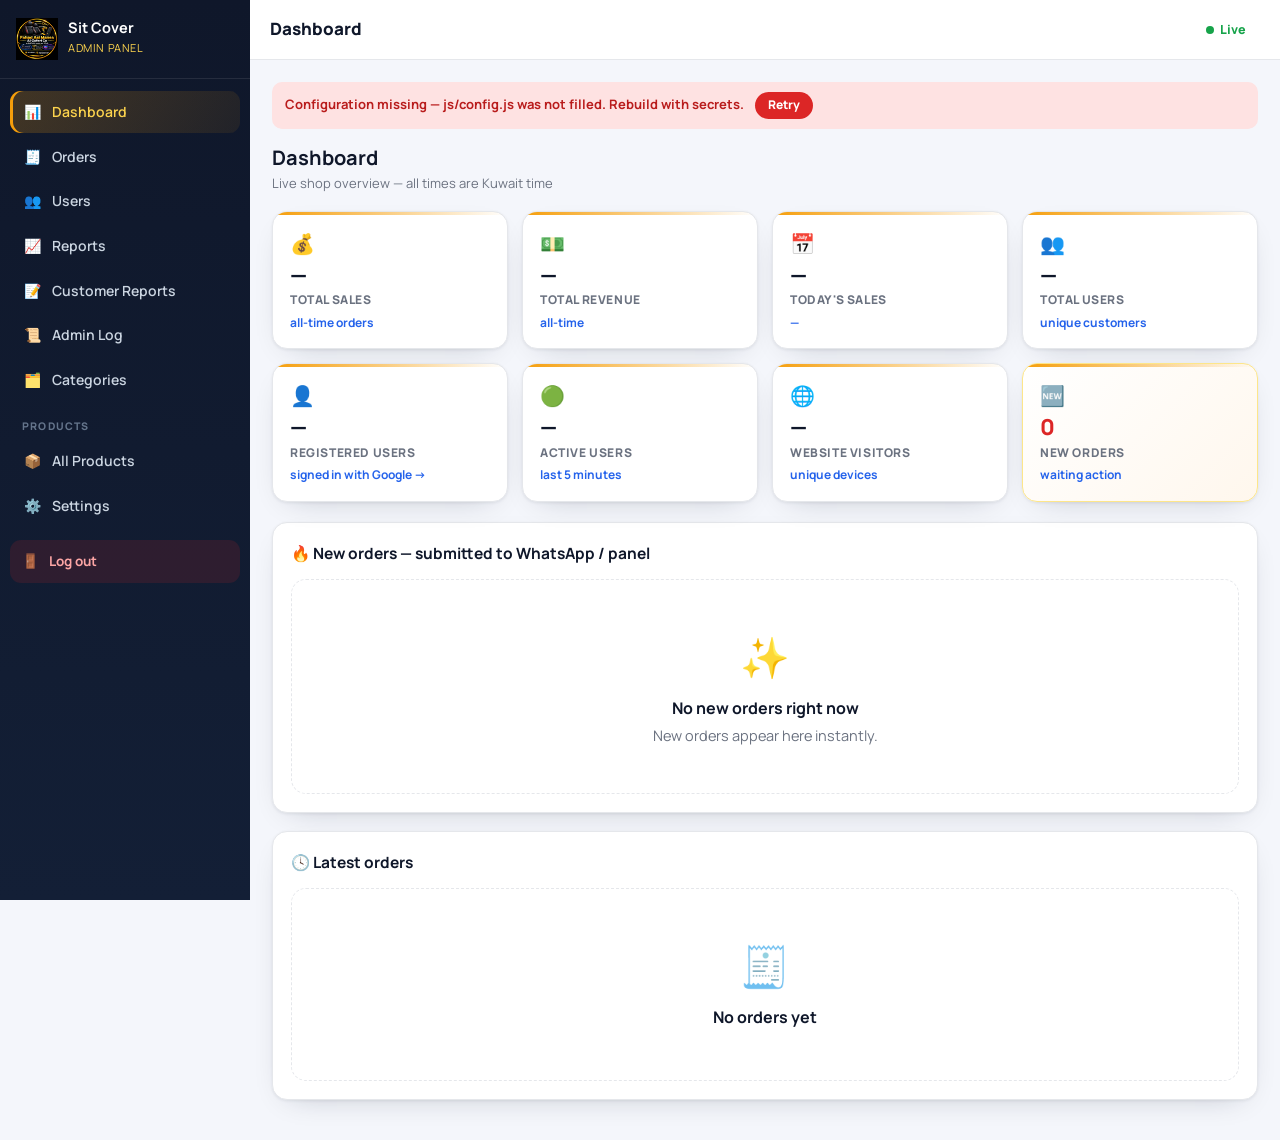
<file: index.html>
<!doctype html>
<html lang="en">
<head>
  <meta charset="utf-8">
  <meta name="viewport" content="width=device-width, initial-scale=1, interactive-widget=resizes-content">
  <title>Dashboard — Sit Cover Admin</title>
  <meta name="robots" content="noindex">
  <link rel="icon" href="assets/shop-logo.webp" type="image/webp">
    <link rel="preconnect" href="https://fonts.googleapis.com">
  <link rel="preconnect" href="https://fonts.gstatic.com" crossorigin>
  <link rel="preload" as="style" href="https://fonts.googleapis.com/css2?family=Manrope:wght@400;600;700;800&display=swap">
  <link rel="stylesheet" href="https://fonts.googleapis.com/css2?family=Manrope:wght@400;600;700;800&display=swap" media="print" onload="this.media=&#39;all&#39;">
  <noscript><link rel="stylesheet" href="https://fonts.googleapis.com/css2?family=Manrope:wght@400;600;700;800&display=swap"></noscript>
<link rel="stylesheet" href="css/admin.css">
</head>
<body data-nav="dashboard">
  <div id="preloader">
    <div class="pre-card">
      <img src="assets/shop-logo.webp" alt="logo">
      <div class="pre-name">Sit Cover Admin</div>
      <div class="pre-sub">Loading dashboard…</div>
      <div class="pre-bar"><i></i></div>
    </div>
  </div>

  <div class="scrim" id="scrim"></div>
  <aside class="side" id="adminSide"></aside>

  <div class="main">
    <header class="top" id="adminTop"></header>

    <div class="wrap-a">
      <div class="login-err" id="bootErr"></div>

      <div class="page-head">
        <div>
          <h2>Dashboard</h2>
          <div class="sub">Live shop overview — all times are Kuwait time</div>
        </div>
        <div class="sub" id="dashDate"></div>
      </div>

      <div class="cards">
        <div class="stat"><div class="se">💰</div><div class="sv" id="stSales">—</div><div class="sl">Total Sales</div><div class="ss">all-time orders</div></div>
        <div class="stat"><div class="se">💵</div><div class="sv" id="stRevenue">—</div><div class="sl">Total Revenue</div><div class="ss">all-time</div></div>
        <div class="stat"><div class="se">📅</div><div class="sv" id="stToday">—</div><div class="sl">Today's Sales</div><div class="ss" id="stTodayRev">—</div></div>
        <div class="stat"><div class="se">👥</div><div class="sv" id="stUsers">—</div><div class="sl">Total Users</div><div class="ss">unique customers</div></div>
        <a class="stat stat-link" href="users.html"><div class="se">👤</div><div class="sv" id="stMembers">—</div><div class="sl">Registered Users</div><div class="ss">signed in with Google</div></a>
        <div class="stat"><div class="se">🟢</div><div class="sv" id="stActive">—</div><div class="sl">Active Users</div><div class="ss">last 5 minutes</div></div>
        <div class="stat"><div class="se">🌐</div><div class="sv" id="stVisitors">—</div><div class="sl">Website Visitors</div><div class="ss">unique devices</div></div>
        <div class="stat hot"><div class="se">🆕</div><div class="sv" id="stNew">0</div><div class="sl">New Orders</div><div class="ss">waiting action</div></div>
      </div>

      <div class="card">
        <h3>🔥 New orders — submitted to WhatsApp / panel</h3>
        <div id="newOrders"><div class="empty-box"><div class="big">✨</div><b>No new orders right now</b>New orders appear here instantly.</div></div>
      </div>

      <div class="card">
        <h3>🕓 Latest orders</h3>
        <div id="recentOrders"><div class="empty-box"><div class="big">🧾</div><b>No orders yet</b></div></div>
      </div>
    </div>
  </div>

  <div id="toast" class="toast"></div>

  <script src="js/config.js"></script>
  <script src="js/common.js"></script>
  <script src="js/dashboard.js"></script>
</body>
</html>
</file>
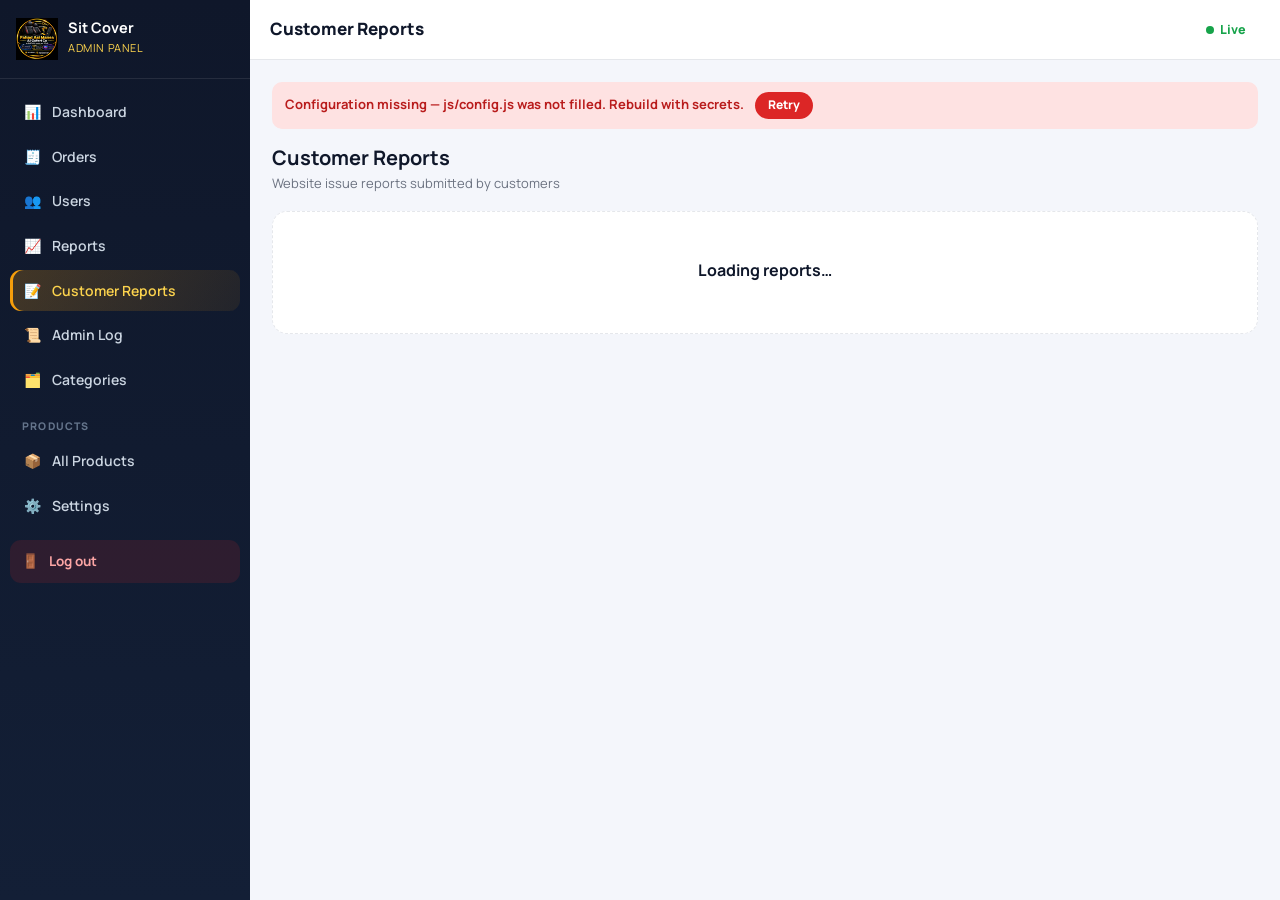
<file: customer-reports.html>
<!doctype html><html lang="en"><head><meta charset="utf-8"><meta name="viewport" content="width=device-width,initial-scale=1, interactive-widget=resizes-content"><title>Customer Reports — Sit Cover Admin</title><meta name="robots" content="noindex"><link rel="icon" href="assets/shop-logo.webp" type="image/webp">  <link rel="preconnect" href="https://fonts.googleapis.com">
  <link rel="preconnect" href="https://fonts.gstatic.com" crossorigin>
  <link rel="preload" as="style" href="https://fonts.googleapis.com/css2?family=Manrope:wght@400;600;700;800&display=swap">
  <link rel="stylesheet" href="https://fonts.googleapis.com/css2?family=Manrope:wght@400;600;700;800&display=swap" media="print" onload="this.media=&#39;all&#39;">
  <noscript><link rel="stylesheet" href="https://fonts.googleapis.com/css2?family=Manrope:wght@400;600;700;800&display=swap"></noscript>
<link rel="stylesheet" href="css/admin.css"></head><body data-nav="customer-reports"><div id="preloader"><div class="pre-card"><img src="assets/shop-logo.webp" alt="logo"><div class="pre-name">Sit Cover Admin</div><div class="pre-sub">Customer Reports</div><div class="pre-bar"><i></i></div></div></div><div class="scrim" id="scrim"></div><aside class="side" id="adminSide"></aside><div class="main"><header class="top" id="adminTop"></header><div class="wrap-a"><div class="login-err" id="bootErr"></div><div class="page-head"><div><h2>Customer Reports</h2><div class="sub">Website issue reports submitted by customers</div></div></div><div id="reportList"><div class="empty-box"><b>Loading reports…</b></div></div></div></div><div id="toast" class="toast"></div><script src="js/config.js"></script><script src="js/common.js"></script><script src="js/customer-reports.js"></script></body></html>
</file>
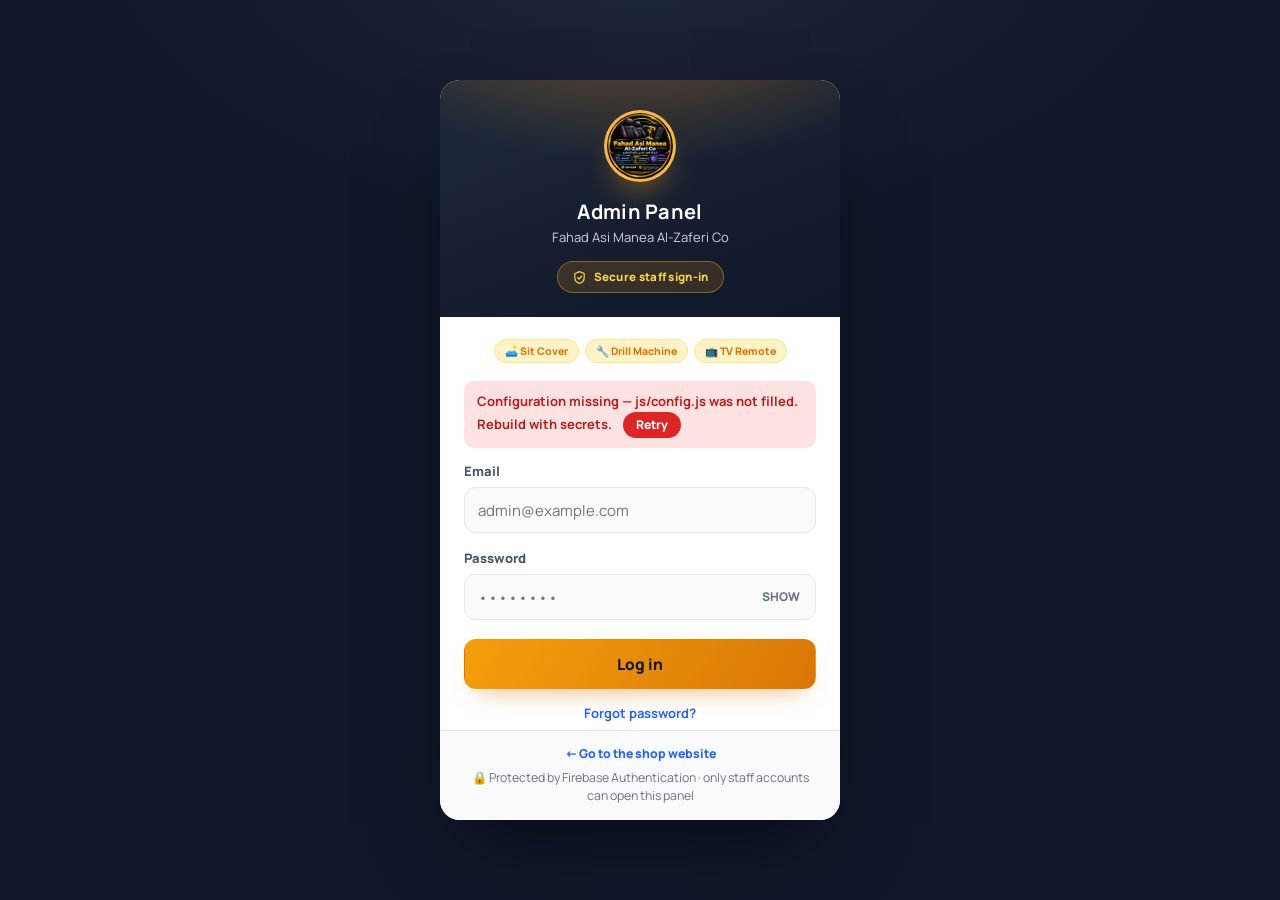
<file: login.html>
<!doctype html>
<html lang="en">
<head>
  <meta charset="utf-8">
  <meta name="viewport" content="width=device-width, initial-scale=1, interactive-widget=resizes-content">
  <title>Log in — Sit Cover Admin</title>
  <meta name="robots" content="noindex">
  <link rel="icon" href="assets/shop-logo.webp" type="image/webp">
  <link rel="preconnect" href="https://fonts.googleapis.com">
  <link rel="preconnect" href="https://fonts.gstatic.com" crossorigin>
  <link rel="preload" as="style" href="https://fonts.googleapis.com/css2?family=Manrope:wght@400;600;700;800&display=swap">
  <link rel="stylesheet" href="https://fonts.googleapis.com/css2?family=Manrope:wght@400;600;700;800&display=swap" media="print" onload="this.media=&#39;all&#39;">
  <noscript><link rel="stylesheet" href="https://fonts.googleapis.com/css2?family=Manrope:wght@400;600;700;800&display=swap"></noscript>
<link rel="stylesheet" href="css/admin.css">
</head>
<body>
  <div id="preloader">
    <div class="pre-card">
      <img src="assets/shop-logo.webp" alt="logo">
      <div class="pre-name">Sit Cover Admin</div>
      <div class="pre-sub">Secure panel</div>
      <div class="pre-bar"><i></i></div>
    </div>
  </div>

  <div class="login-wrap">
    <div class="login-card">
      <div class="lg-top">
        <img class="lg" src="assets/shop-logo.webp" alt="logo">
        <h1>Admin Panel</h1>
        <div class="lsub">Fahad Asi Manea Al-Zaferi Co</div>
        <span class="lg-shield">
          <svg viewBox="0 0 24 24" aria-hidden="true"><path d="M12 2.6l7.5 3v6.1c0 4.6-3.1 8.7-7.5 9.8-4.4-1.1-7.5-5.2-7.5-9.8V5.6z"/><path d="M9 12.2l2.2 2.2L15.4 10"/></svg>
          Secure staff sign-in
        </span>
      </div>

      <div class="lg-body">
        <div class="lg-chips"><i>🛋️ Sit Cover</i><i>🔧 Drill Machine</i><i>📺 TV Remote</i></div>

        <div class="login-err" id="bootErr"></div>
        <div class="login-err" id="lgErr"></div>

        <form id="loginForm" autocomplete="on">
          <div class="field">
            <label for="lgEmail">Email</label>
            <input id="lgEmail" type="email" autocomplete="username" placeholder="admin@example.com" required>
          </div>
          <div class="field">
            <label for="lgPass">Password</label>
            <div class="pw-wrap">
              <input id="lgPass" type="password" autocomplete="current-password" placeholder="••••••••" required>
              <button type="button" class="pw-eye" id="lgEye">SHOW</button>
            </div>
          </div>
          <button class="btn btn-pri btn-block lg-go" id="lgBtn" type="submit">Log in</button>
        </form>

        <div class="lnk"><button type="button" id="lgForgot">Forgot password?</button></div>
      </div>

      <div class="lg-foot">
        <a href="https://fixandfit.store/">← Go to the shop website</a>
        <span>🔒 Protected by Firebase Authentication · only staff accounts can open this panel</span>
      </div>
    </div>
  </div>

  <div id="toast" class="toast"></div>

  <script src="js/config.js"></script>
  <script src="js/common.js"></script>
  <script src="js/auth.js"></script>
</body>
</html>
</file>
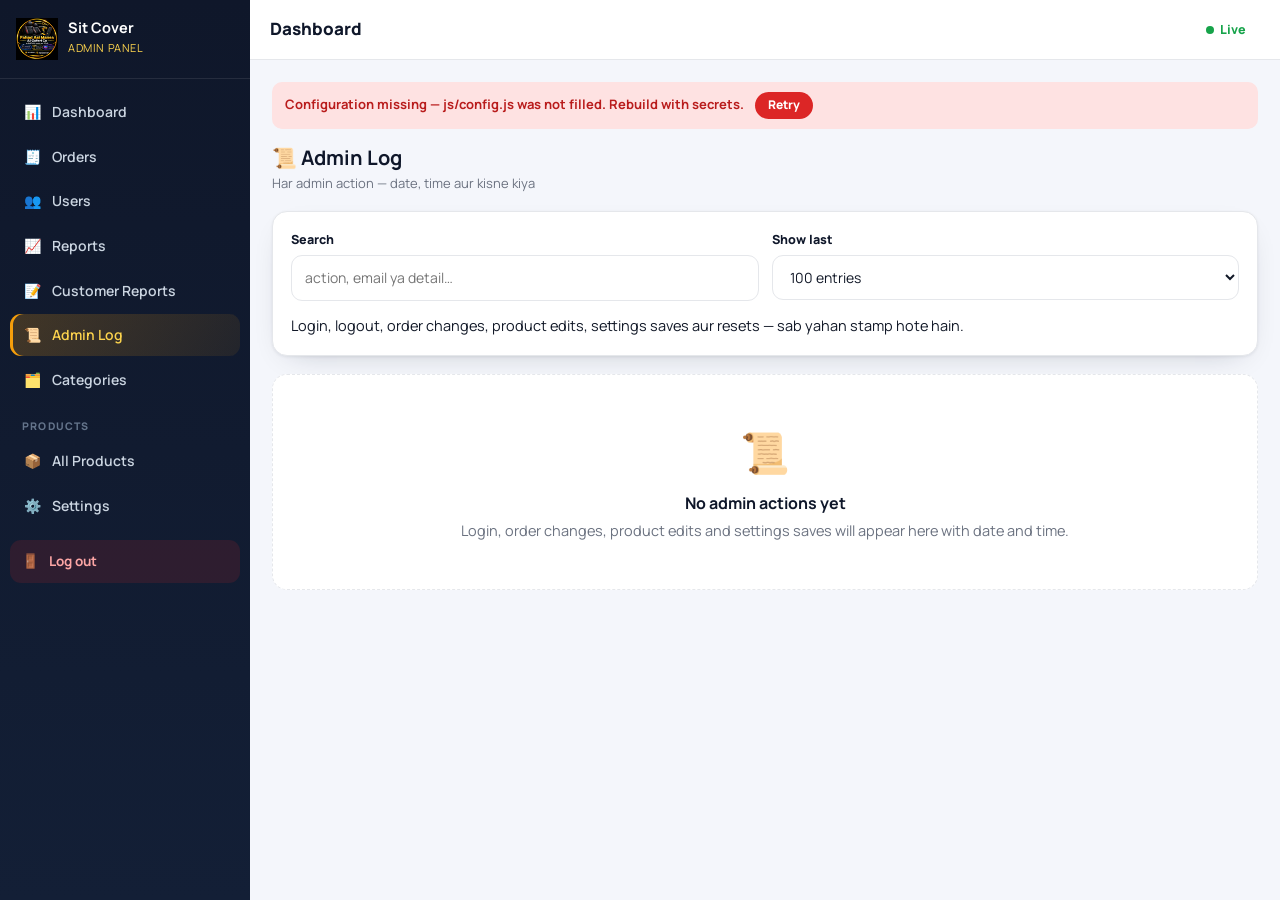
<file: logs.html>
<!doctype html>
<html lang="en">
<head>
  <meta charset="utf-8">
  <meta name="viewport" content="width=device-width,initial-scale=1, interactive-widget=resizes-content">
  <title>Admin Log — Sit Cover Admin</title>
  <meta name="robots" content="noindex">
  <link rel="icon" href="assets/shop-logo.webp" type="image/webp">
  <link rel="preconnect" href="https://fonts.googleapis.com">
  <link rel="preconnect" href="https://fonts.gstatic.com" crossorigin>
  <link rel="preload" as="style" href="https://fonts.googleapis.com/css2?family=Manrope:wght@400;600;700;800&display=swap">
  <link rel="stylesheet" href="https://fonts.googleapis.com/css2?family=Manrope:wght@400;600;700;800&display=swap" media="print" onload="this.media=&#39;all&#39;">
  <noscript><link rel="stylesheet" href="https://fonts.googleapis.com/css2?family=Manrope:wght@400;600;700;800&display=swap"></noscript>
  <link rel="stylesheet" href="css/admin.css">
</head>
<body data-nav="admin-logs">
  <div id="preloader">
    <div class="pre-card">
      <img src="assets/shop-logo.webp" alt="logo">
      <div class="pre-name">Sit Cover Admin</div>
      <div class="pre-sub">Admin Log</div>
      <div class="pre-bar"><i></i></div>
    </div>
  </div>
  <div class="scrim" id="scrim"></div>
  <aside class="side" id="adminSide"></aside>
  <div class="main">
    <header class="top" id="adminTop"></header>
    <div class="wrap-a">
      <div class="login-err" id="bootErr"></div>
      <div class="page-head">
        <div>
          <h2>📜 Admin Log</h2>
          <div class="sub">Har admin action — date, time aur kisne kiya</div>
        </div>
      </div>
      <div class="card">
        <div class="row2">
          <div class="field">
            <label for="logSearch">Search</label>
            <input id="logSearch" type="search" placeholder="action, email ya detail…">
          </div>
          <div class="field">
            <label for="logLimit">Show last</label>
            <select id="logLimit">
              <option value="50">50 entries</option>
              <option value="100" selected>100 entries</option>
              <option value="200">200 entries</option>
              <option value="500">500 entries</option>
            </select>
          </div>
        </div>
        <div class="tip">Login, logout, order changes, product edits, settings saves aur resets — sab yahan stamp hote hain.</div>
      </div>
      <div id="logList"><div class="empty-box"><b>Loading admin log…</b></div></div>
    </div>
  </div>
  <div id="toast" class="toast"></div>
  <script src="js/config.js"></script>
  <script src="js/common.js"></script>
  <script src="js/logs.js"></script>
</body>
</html>
</file>
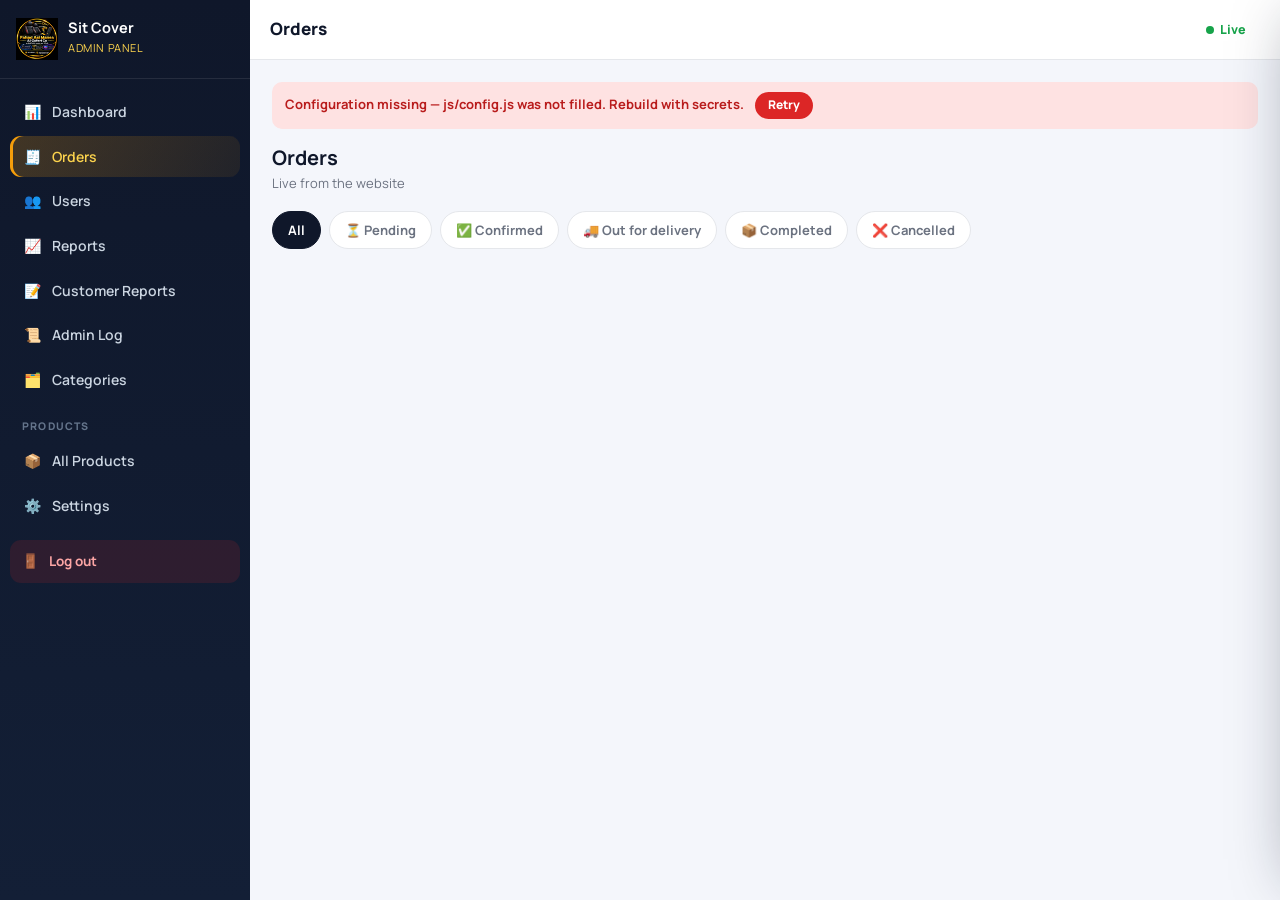
<file: orders.html>
<!doctype html>
<html lang="en">
<head>
  <meta charset="utf-8">
  <meta name="viewport" content="width=device-width, initial-scale=1, interactive-widget=resizes-content">
  <title>Orders — Sit Cover Admin</title>
  <meta name="robots" content="noindex">
  <link rel="icon" href="assets/shop-logo.webp" type="image/webp">
    <link rel="preconnect" href="https://fonts.googleapis.com">
  <link rel="preconnect" href="https://fonts.gstatic.com" crossorigin>
  <link rel="preload" as="style" href="https://fonts.googleapis.com/css2?family=Manrope:wght@400;600;700;800&display=swap">
  <link rel="stylesheet" href="https://fonts.googleapis.com/css2?family=Manrope:wght@400;600;700;800&display=swap" media="print" onload="this.media=&#39;all&#39;">
  <noscript><link rel="stylesheet" href="https://fonts.googleapis.com/css2?family=Manrope:wght@400;600;700;800&display=swap"></noscript>
<link rel="stylesheet" href="css/admin.css">
</head>
<body data-nav="orders">
  <div id="preloader">
    <div class="pre-card">
      <img src="assets/shop-logo.webp" alt="logo">
      <div class="pre-name">Sit Cover Admin</div>
      <div class="pre-sub">Orders</div>
      <div class="pre-bar"><i></i></div>
    </div>
  </div>

  <div class="scrim" id="scrim"></div>
  <aside class="side" id="adminSide"></aside>

  <div class="main">
    <header class="top" id="adminTop"></header>

    <div class="wrap-a">
      <div class="login-err" id="bootErr"></div>

      <div class="page-head">
        <div>
          <h2>Orders</h2>
          <div class="sub" id="ordSub">Live from the website</div>
        </div>
        <div class="sub" id="ordCount"></div>
      </div>

      <div class="ochips" id="statusChips">
        <button class="chip on" data-st="all">All</button>
        <button class="chip" data-st="new">⏳ Pending</button>
        <button class="chip" data-st="confirmed">✅ Confirmed</button>
        <button class="chip" data-st="shipped">🚚 Out for delivery</button>
        <button class="chip" data-st="delivered">📦 Completed</button>
        <button class="chip" data-st="cancelled">❌ Cancelled</button>
      </div>

      <div id="oList"></div>
    </div>
  </div>

  <div class="mask" id="mMask"></div>
  <div class="modal wide" id="oModal">
    <div class="m-head">
      <h3 id="omTitle">Order</h3>
      <button class="x" id="omClose" type="button">✕</button>
    </div>
    <div class="m-body" id="omBody"></div>
    <div class="m-foot" id="omFoot"></div>
  </div>

  <div id="toast" class="toast"></div>

  <script src="js/config.js"></script>
  <script src="js/common.js"></script>
  <script src="js/orders.js"></script>
</body>
</html>
</file>
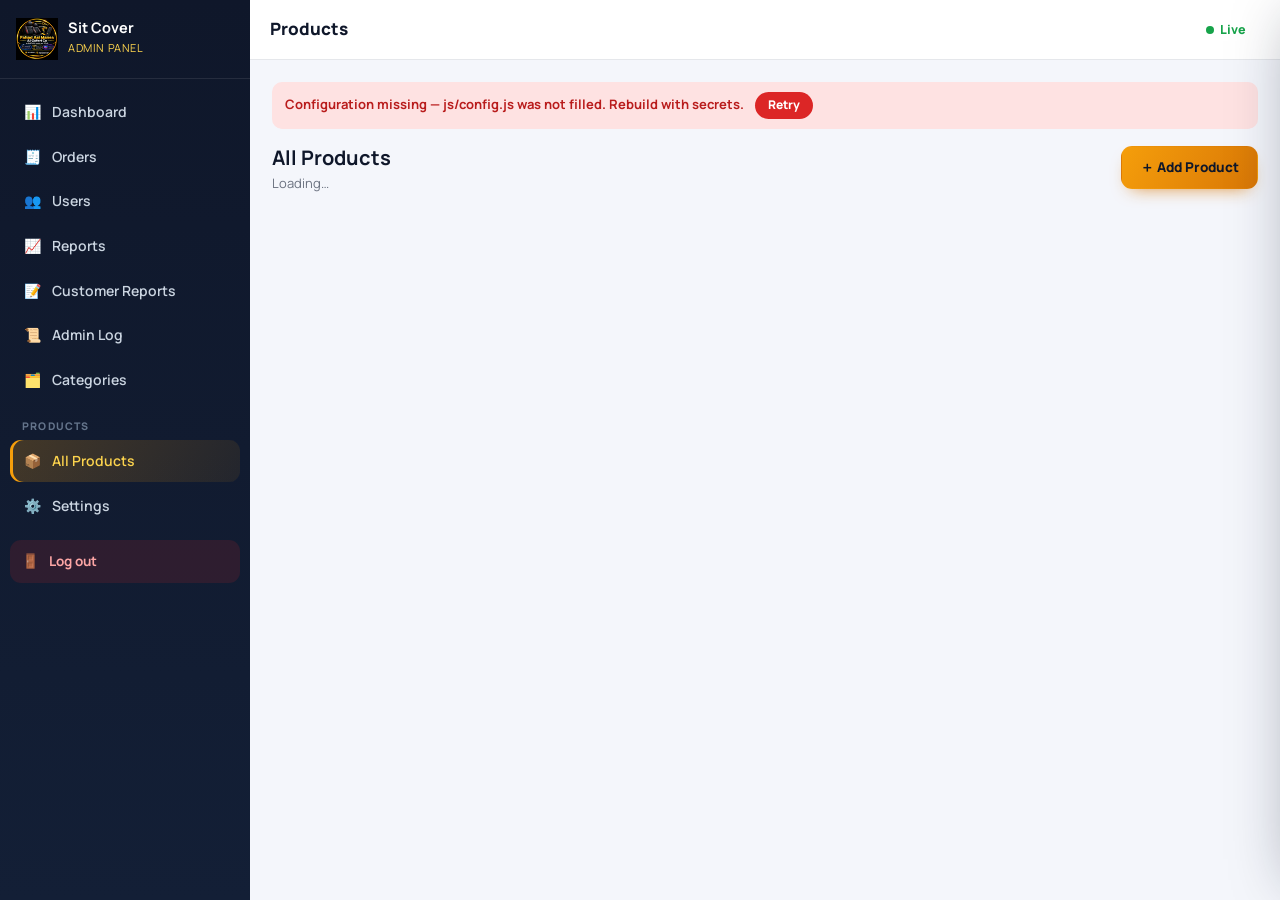
<file: products.html>
<!doctype html>
<html lang="en">
<head>
  <meta charset="utf-8">
  <meta name="viewport" content="width=device-width, initial-scale=1, interactive-widget=resizes-content">
  <title>Products — Sit Cover Admin</title>
  <meta name="robots" content="noindex">
  <link rel="icon" href="assets/shop-logo.webp" type="image/webp">
    <link rel="preconnect" href="https://fonts.googleapis.com">
  <link rel="preconnect" href="https://fonts.gstatic.com" crossorigin>
  <link rel="preload" as="style" href="https://fonts.googleapis.com/css2?family=Manrope:wght@400;600;700;800&display=swap">
  <link rel="stylesheet" href="https://fonts.googleapis.com/css2?family=Manrope:wght@400;600;700;800&display=swap" media="print" onload="this.media=&#39;all&#39;">
  <noscript><link rel="stylesheet" href="https://fonts.googleapis.com/css2?family=Manrope:wght@400;600;700;800&display=swap"></noscript>
<link rel="stylesheet" href="css/admin.css">
</head>
<body data-nav="products-all">
  <div id="preloader">
    <div class="pre-card">
      <img src="assets/shop-logo.webp" alt="logo">
      <div class="pre-name">Sit Cover Admin</div>
      <div class="pre-sub">Products</div>
      <div class="pre-bar"><i></i></div>
    </div>
  </div>

  <div class="scrim" id="scrim"></div>
  <aside class="side" id="adminSide"></aside>

  <div class="main">
    <header class="top" id="adminTop"></header>

    <div class="wrap-a">
      <div class="login-err" id="bootErr"></div>

      <div class="page-head">
        <div>
          <h2 id="pgTitle">All Products</h2>
          <div class="sub" id="pgSub">Loading…</div>
        </div>
        <button class="btn btn-pri" id="btnAdd">＋ Add Product</button>
      </div>
      <div class="cat-quick" id="catQuick"></div>

      <div id="pList"></div>
    </div>
  </div>

  <div class="mask" id="mMask"></div>
  <div class="modal" id="pModal">
    <div class="m-head">
      <h3 id="mTitle">Add Product</h3>
      <button class="x" id="mClose" type="button">✕</button>
    </div>
    <div class="m-body">
      <div class="field">
        <label for="pfName">Product name <span class="req">*</span></label>
        <input id="pfName" type="text" maxlength="120" placeholder="e.g. Universal TV Remote">
      </div>
      <div class="row2">
        <div class="field">
          <label for="pfPrice">Price (KD) <span class="req">*</span></label>
          <input id="pfPrice" type="number" min="0" step="0.001" inputmode="decimal" placeholder="e.g. 2.500">
        </div>
        <div class="field">
          <label for="pfCat">Category <span class="req">*</span></label>
          <select id="pfCat"></select>
        </div>
      </div>
      <div class="field">
        <label for="pfWas">Original price before discount <span class="opt" style="color:#94a3b8;font-weight:600">optional</span></label>
        <input id="pfWas" type="number" min="0" step="0.001" inputmode="decimal" placeholder="e.g. 100">
        <div class="tip">Fill this only when the product is on sale. The website then shows it the way big shops do — <b>100.000 KD</b> struck through, the real price, and a red <b>40% OFF</b> badge. Leave it empty for a normal price.</div>
      </div>
      <div class="field">
        <label for="pfDesc">Details / description</label>
        <textarea id="pfDesc" maxlength="2000" placeholder="Materials, compatibility, warranty, what is included…"></textarea>
      </div>
      <div class="row2">
        <div class="field">
          <label for="pfOrder">Sort number</label>
          <input id="pfOrder" type="number" step="1" value="0">
          <div class="tip">Lower number shows first</div>
        </div>
        <div class="field">
          <label>Stock</label>
          <div style="display:flex;align-items:center;gap:10px;padding-top:6px">
            <label class="switch"><input type="checkbox" id="pfStock" checked><i></i></label>
            <span id="pfStockTxt" style="font-size:13px;font-weight:700;color:#16a34a">In stock (visible on website)</span>
          </div>
        </div>
        <div class="field">
          <label for="pfQty">Stock quantity <span class="opt" style="color:#94a3b8;font-weight:600">optional</span></label>
          <input id="pfQty" type="number" min="0" step="1" placeholder="Leave empty for unlimited">
          <div class="tip">Exact number you can supply. The website blocks customers from ordering more than this, and 0 is treated as out of stock.</div>
        </div>
      </div>

      <div class="field">
        <div class="mlabel">Photos &amp; videos — slot <b>MAIN</b> is shown first, slots 2–6 follow (6 total)</div>
        <div class="drop" id="pfDrop">
          <b>⬆️ Tap to upload or drag &amp; drop</b>
          Photos (JPG/PNG/WEBP) — auto-compressed. Videos (MP4/WEBM) max 20 MB
        </div>
        <input type="file" id="pfFile" accept="image/*,video/*" multiple hidden>
        <div class="mlist" id="pfMedia"></div>
      </div>
    </div>
    <div class="m-foot">
      <button class="btn btn-ghost" id="mCancel" type="button">Cancel</button>
      <button class="btn btn-pri" id="mSave" type="button">✅ Submit Product</button>
    </div>
  </div>

  <div id="toast" class="toast"></div>

  <script src="js/config.js"></script>
  <script src="js/common.js"></script>
  <script src="js/products.js"></script>
</body>
</html>
</file>
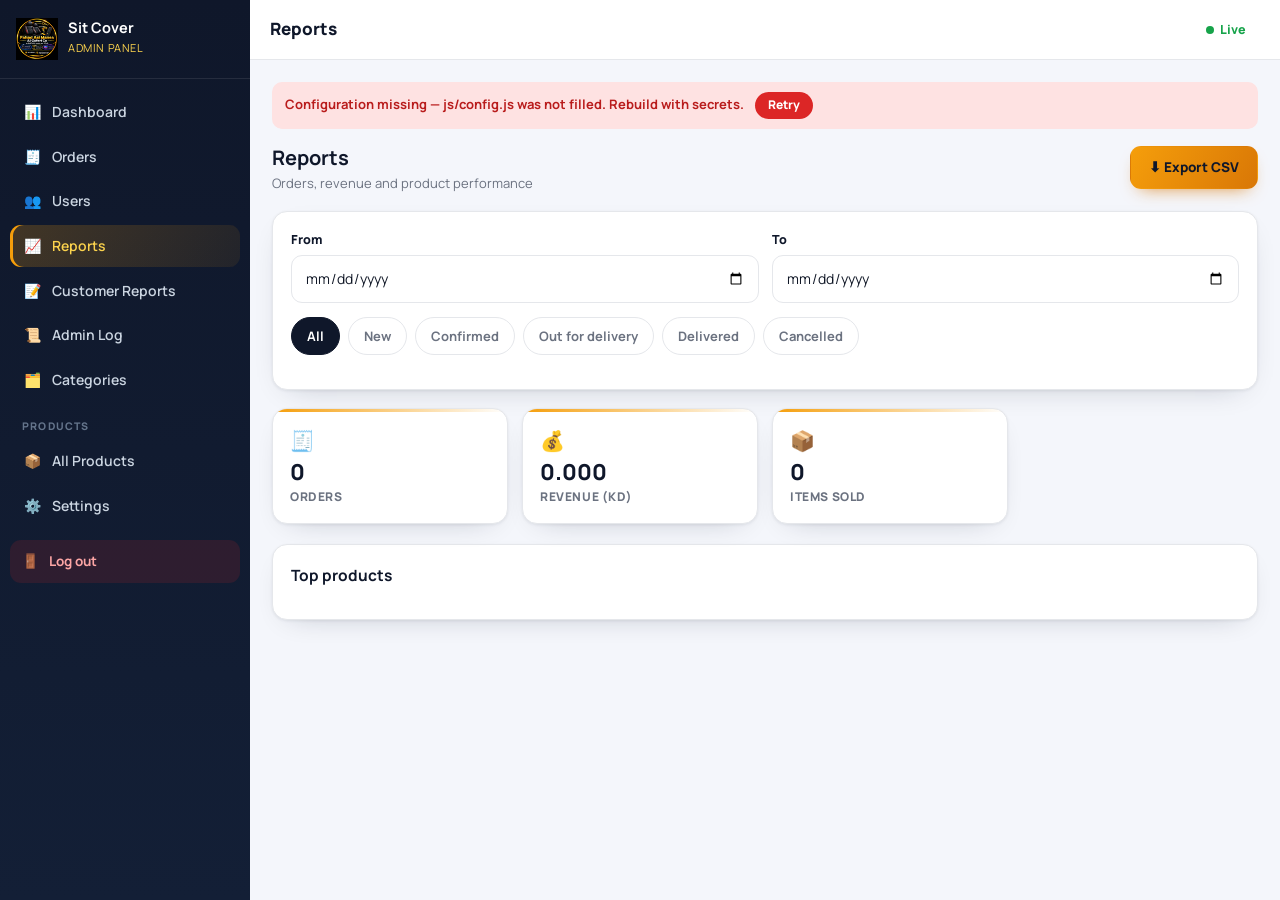
<file: reports.html>
<!doctype html><html lang="en"><head><meta charset="utf-8"><meta name="viewport" content="width=device-width,initial-scale=1, interactive-widget=resizes-content"><title>Reports — Sit Cover Admin</title><meta name="robots" content="noindex"><link rel="icon" href="assets/logo.svg">  <link rel="preconnect" href="https://fonts.googleapis.com">
  <link rel="preconnect" href="https://fonts.gstatic.com" crossorigin>
  <link rel="preload" as="style" href="https://fonts.googleapis.com/css2?family=Manrope:wght@400;600;700;800&display=swap">
  <link rel="stylesheet" href="https://fonts.googleapis.com/css2?family=Manrope:wght@400;600;700;800&display=swap" media="print" onload="this.media=&#39;all&#39;">
  <noscript><link rel="stylesheet" href="https://fonts.googleapis.com/css2?family=Manrope:wght@400;600;700;800&display=swap"></noscript>
<link rel="stylesheet" href="css/admin.css"></head><body data-nav="reports"><div id="preloader"><div class="pre-card"><img src="assets/shop-logo.webp" alt="logo"><div class="pre-name">Sit Cover Admin</div><div class="pre-sub">Reports</div><div class="pre-bar"><i></i></div></div></div><div class="scrim" id="scrim"></div><aside class="side" id="adminSide"></aside><div class="main"><header class="top" id="adminTop"></header><div class="wrap-a"><div class="login-err" id="bootErr"></div><div class="page-head"><div><h2>Reports</h2><div class="sub">Orders, revenue and product performance</div></div><button class="btn btn-pri" id="exportBtn">⬇ Export CSV</button></div><div class="card"><div class="row2"><div class="field"><label for="from">From</label><input id="from" type="date"></div><div class="field"><label for="to">To</label><input id="to" type="date"></div></div><div class="ochips" id="reportStatus"><button class="chip on" data-status="all">All</button><button class="chip" data-status="new">New</button><button class="chip" data-status="confirmed">Confirmed</button><button class="chip" data-status="shipped">Out for delivery</button><button class="chip" data-status="delivered">Delivered</button><button class="chip" data-status="cancelled">Cancelled</button></div></div><div class="cards"><div class="stat"><div class="se">🧾</div><div class="sv" id="rOrders">0</div><div class="sl">Orders</div></div><div class="stat"><div class="se">💰</div><div class="sv" id="rRevenue">0.000</div><div class="sl">Revenue (KD)</div></div><div class="stat"><div class="se">📦</div><div class="sv" id="rItems">0</div><div class="sl">Items sold</div></div></div><div class="card"><h3>Top products</h3><div id="topProducts"></div></div></div></div><div id="toast" class="toast"></div><script src="js/config.js"></script><script src="js/common.js"></script><script src="js/reports.js"></script></body></html>
</file>
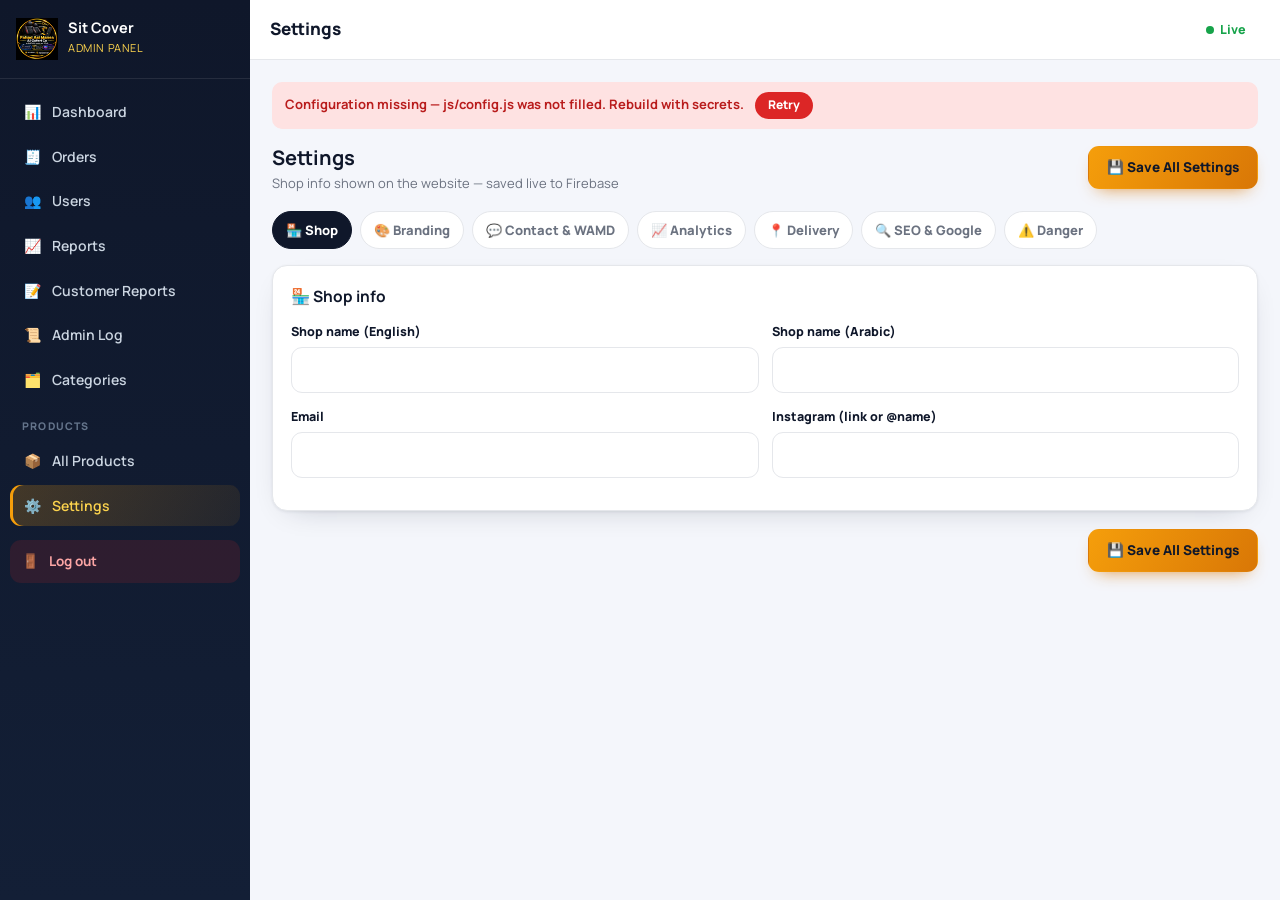
<file: settings.html>
<!doctype html>
<html lang="en">
<head>
  <meta charset="utf-8">
  <meta name="viewport" content="width=device-width, initial-scale=1, interactive-widget=resizes-content">
  <title>Settings — Sit Cover Admin</title>
  <meta name="robots" content="noindex">
  <link rel="icon" href="assets/shop-logo.webp" type="image/webp">
    <link rel="preconnect" href="https://fonts.googleapis.com">
  <link rel="preconnect" href="https://fonts.gstatic.com" crossorigin>
  <link rel="preload" as="style" href="https://fonts.googleapis.com/css2?family=Manrope:wght@400;600;700;800&display=swap">
  <link rel="stylesheet" href="https://fonts.googleapis.com/css2?family=Manrope:wght@400;600;700;800&display=swap" media="print" onload="this.media=&#39;all&#39;">
  <noscript><link rel="stylesheet" href="https://fonts.googleapis.com/css2?family=Manrope:wght@400;600;700;800&display=swap"></noscript>
<link rel="stylesheet" href="css/admin.css">
</head>
<body data-nav="settings">
  <div id="preloader">
    <div class="pre-card">
      <img src="assets/shop-logo.webp" alt="logo">
      <div class="pre-name">Sit Cover Admin</div>
      <div class="pre-sub">Settings</div>
      <div class="pre-bar"><i></i></div>
    </div>
  </div>

  <div class="scrim" id="scrim"></div>
  <aside class="side" id="adminSide"></aside>

  <div class="main">
    <header class="top" id="adminTop"></header>

    <div class="wrap-a">
      <div class="login-err" id="bootErr"></div>

      <div class="page-head">
        <div>
          <h2>Settings</h2>
          <div class="sub">Shop info shown on the website — saved live to Firebase</div>
        </div>
        <button class="btn btn-pri" id="btnSave">💾 Save All Settings</button>
      </div>

      <div class="settings-tabs" id="settingsTabs">
        <button class="chip on" data-tab="shop">🏪 Shop</button>
        <button class="chip" data-tab="branding">🎨 Branding</button>
        <button class="chip" data-tab="contact">💬 Contact &amp; WAMD</button>
        <button class="chip" data-tab="analytics">📈 Analytics</button>
        <button class="chip" data-tab="location">📍 Delivery</button>
        <button class="chip" data-tab="seo">🔍 SEO &amp; Google</button>
        <button class="chip" data-tab="danger" id="tabDanger">⚠️ Danger</button>
      </div>

      <div class="card" data-setting-tab="shop">
        <h3>🏪 Shop info</h3>
        <div class="row2">
          <div class="field">
            <label for="sShop">Shop name (English)</label>
            <input id="sShop" type="text" maxlength="120">
          </div>
          <div class="field">
            <label for="sShopAr">Shop name (Arabic)</label>
            <input id="sShopAr" type="text" maxlength="120" dir="rtl">
          </div>
        </div>
        <div class="row2">
          <div class="field">
            <label for="sEmail">Email</label>
            <input id="sEmail" type="email" maxlength="120">
          </div>
          <div class="field">
            <label for="sIg">Instagram (link or @name)</label>
            <input id="sIg" type="text" maxlength="200">
          </div>
        </div>
      </div>

      <div class="card" data-setting-tab="branding" hidden>
        <h3>🎨 Logo, banner &amp; site icon</h3>
        <div class="tip">Upload once — the website picks the new artwork up immediately, no rebuild needed. Anything you leave as “Default” keeps the current design.</div>

        <div class="brand-grid">
          <div class="brand-slot" data-slot="logo">
            <div class="bs-prev bs-logo"><img data-prev="logo" alt="Current logo"></div>
            <div class="bs-meta">
              <b>Header &amp; footer logo</b>
              <small>Square PNG/WEBP with transparent background · compressed to 160 px</small>
              <div class="bs-acts">
                <button type="button" class="btn btn-ghost btn-sm" data-pick="logo">📁 Choose image</button>
                <button type="button" class="btn btn-ghost btn-sm" data-reset="logo" hidden>↺ Use default</button>
              </div>
            </div>
            <span class="bs-state" data-state="logo">Default</span>
          </div>

          <div class="brand-slot" data-slot="banner">
            <div class="bs-prev bs-banner"><img data-prev="banner" alt="Current banner"></div>
            <div class="bs-meta">
              <b>Home banner</b>
              <small>Wide image for the top of the home page · compressed to 1400 px</small>
              <div class="bs-acts">
                <button type="button" class="btn btn-ghost btn-sm" data-pick="banner">📁 Choose image</button>
                <button type="button" class="btn btn-ghost btn-sm" data-reset="banner" hidden>↺ Use default</button>
              </div>
            </div>
            <span class="bs-state" data-state="banner">Default</span>
          </div>

          <div class="brand-slot" data-slot="loading">
            <div class="bs-prev bs-logo"><img data-prev="loading" alt="Current loading logo"></div>
            <div class="bs-meta">
              <b>Loading screen logo</b>
              <small>Shown while the site opens · compressed to 160 px</small>
              <div class="bs-acts">
                <button type="button" class="btn btn-ghost btn-sm" data-pick="loading">📁 Choose image</button>
                <button type="button" class="btn btn-ghost btn-sm" data-reset="loading" hidden>↺ Use default</button>
              </div>
            </div>
            <span class="bs-state" data-state="loading">Default</span>
          </div>

          <div class="brand-slot" data-slot="favicon">
            <div class="bs-prev bs-ico"><img data-prev="favicon" alt="Current site icon"></div>
            <div class="bs-meta">
              <b>Browser tab icon</b>
              <small>Square image · compressed to 64 px</small>
              <div class="bs-acts">
                <button type="button" class="btn btn-ghost btn-sm" data-pick="favicon">📁 Choose image</button>
                <button type="button" class="btn btn-ghost btn-sm" data-reset="favicon" hidden>↺ Use default</button>
              </div>
            </div>
            <span class="bs-state" data-state="favicon">Default</span>
          </div>
        </div>

        <div class="tip" id="brandHint">Tip: use a square logo with a transparent background for the cleanest look.</div>
        <input type="file" id="brandFile" accept="image/*" hidden>
      </div>

      <div class="card" data-setting-tab="contact">
        <h3>💬 Phone &amp; WhatsApp</h3>
        <div class="row2">
          <div class="field">
            <label for="sPhone">Shop phone (footer / calls)</label>
            <input id="sPhone" type="text" maxlength="40" placeholder="24312328">
          </div>
          <div class="field">
            <label for="sOwner">Owner phone (with country code)</label>
            <input id="sOwner" type="text" maxlength="40" placeholder="+965 99529389">
          </div>
        </div>
        <div class="row2">
          <div class="field">
            <label for="sWa">WhatsApp orders number (digits only)</label>
            <input id="sWa" type="text" maxlength="20" placeholder="96599529389">
            <div class="tip">Order messages open a chat to this number</div>
          </div>
          <div class="field">
            <label for="sWamd">WAMD number</label>
            <input id="sWamd" type="text" maxlength="40">
          </div>
        </div>
          <div class="field">
            <label for="sWamdName">WAMD account name</label>
            <input id="sWamdName" type="text" maxlength="120" placeholder="Name shown to customers">
          </div>
          <div class="field">
            <label for="sWamdLink">WAMD payment link</label>
          <input id="sWamdLink" type="text" maxlength="500" placeholder="https://…">
        </div>
        <div class="field">
          <label>Send order details to WhatsApp</label>
          <div style="display:flex;align-items:center;gap:10px;padding-top:6px">
            <label class="switch"><input type="checkbox" id="sWaAuto"><i></i></label>
            <span id="sWaAutoTxt" style="font-size:13px;font-weight:700;color:#dc2626">Off — orders stay in this panel only</span>
          </div>
          <div class="tip"><b>On</b> — as soon as a customer submits, WhatsApp opens by itself with the whole order card, the product photo and the payment screenshot. <b>Off</b> — nothing is sent, the order just lands in this panel.</div>
        </div>
      </div>

      <div class="card" data-setting-tab="analytics">
        <h3>📈 Website analytics</h3>
        <div class="field">
          <label>Count website visitors</label>
          <div style="display:flex;align-items:center;gap:10px;padding-top:6px">
            <label class="switch"><input type="checkbox" id="sVisitors"><i></i></label>
            <span id="sVisitorsTxt" style="font-size:13px;font-weight:700;color:#dc2626">Off — visitor count is disabled</span>
          </div>
          <div class="tip">Keep this off during testing. Turn it on when the website is ready.</div>
        </div>
      </div>

      <div class="card" data-setting-tab="location">
        <h3>📍 Location &amp; delivery fees</h3>
        <div class="row2">
          <div class="field">
            <label for="sAddr">Address (English)</label>
            <input id="sAddr" type="text" maxlength="300">
          </div>
          <div class="field">
            <label for="sAddrAr">Address (Arabic)</label>
            <input id="sAddrAr" type="text" maxlength="300" dir="rtl">
          </div>
        </div>
        <div class="row2">
          <div class="field">
            <label for="sLat">Shop latitude</label>
            <input id="sLat" type="number" step="any" inputmode="decimal">
          </div>
          <div class="field">
            <label for="sLng">Shop longitude</label>
            <input id="sLng" type="number" step="any" inputmode="decimal">
          </div>
        </div>
        <div class="field">
          <label>Distance-based delivery fees (auto-calculated from the map pin)</label>
          <div class="tbl-wrap">
            <table class="tbl" id="tierTbl">
              <tr><th>Up to (km)</th><th>Fee (KD)</th><th></th></tr>
            </table>
          </div>
          <button class="btn btn-ghost btn-sm" id="tierAdd" type="button">＋ Add distance step</button>
          <div class="tip">Empty “Up to” row = any farther distance. Leave the last row empty for out-of-range flat fee.</div>
        </div>
      </div>

      <div class="card" data-setting-tab="seo" hidden>
        <h3>🔍 SEO &amp; Google ranking</h3>
        <div class="tip">These settings change the tags Google reads on every page of the website. Save here — no re-upload needed.</div>
        <div class="row2">
          <div class="field">
            <label for="sSeoBase">Website URL (used for Google)</label>
            <input id="sSeoBase" type="url" maxlength="200" placeholder="https://fixandfit.store">
            <div class="tip">Must match the domain in GitHub Pages. Leave as-is unless the domain changes.</div>
          </div>
          <div class="field">
            <label for="sSeoSuffix">Title suffix (optional)</label>
            <input id="sSeoSuffix" type="text" maxlength="80" placeholder="— Jleeb Al-Shuyoukh, Kuwait">
          </div>
        </div>
        <div class="field">
          <label for="sSeoDesc">Page description (what Google shows under the link)</label>
          <textarea id="sSeoDesc" rows="3" maxlength="300" placeholder="Fix and Fit store in Jleeb Al-Shuyoukh, Kuwait (near Makhfar). Car seat covers, Android screen fitting, reverse camera, CCTV installation, drill machines and more."></textarea>
          <div class="tip">Best length: 120–160 characters. Write what you actually sell and where you deliver.</div>
        </div>
        <div class="field">
          <label for="sSeoKeys">Search keywords</label>
          <textarea id="sSeoKeys" rows="3" maxlength="600" placeholder="car seat cover Kuwait, CCTV installation, drill repair…"></textarea>
          <div class="tip">Comma-separated words customers type into Google. Mix English and the words Kuwaiti customers actually search.</div>
        </div>
        <div class="field">
          <label for="sSeoImg">Share image URL (optional — shown when your link is shared)</label>
          <input id="sSeoImg" type="text" maxlength="300" placeholder="assets/shop-banner.webp">
          <div class="tip">Leave empty to use the shop banner automatically.</div>
        </div>
        <div class="tip">After saving, submit <b>https://fixandfit.store/sitemap.xml</b> once in Google Search Console so Google indexes the site faster.</div>
      </div>

      <div style="text-align:right;margin-top:18px">
        <button class="btn btn-pri" id="btnSave2">💾 Save All Settings</button>
      </div>
    </div>

    <div class="card danger-zone" data-setting-tab="danger" id="dangerZone" hidden>
      <h3>⚠️ Danger zone — testing only</h3>
      <div class="dz-warn">
        <b>Website ready hone ke baad sab values 0 karke is button ka use karein.</b><br>
        Abhi testing me jo fake orders / revenue / visitors jama hue hain unhe yahan se ek click me zero kar sakte hain.
        Orders, users aur products DELETE nahi hote — sirf counters reset hote hain.
        Reset ke baad neeche wale <b>Kill Buttons</b> se ye dono buttons hamesha ke liye gayab ho jayenge (sirf is browser me).
        Site live karne se pehle code se bhi hata dena.
      </div>
      <div class="dz-row">
        <button type="button" class="btn btn-danger-solid" id="btnResetAll">🔄 Reset All Stats (password protected)</button>
        <button type="button" class="btn btn-kill" id="btnKillZone">💀 Kill Buttons — hide forever</button>
      </div>
    </div>
  </div>

  <div id="toast" class="toast"></div>

  <script src="js/config.js"></script>
  <script src="js/common.js"></script>
  <script src="js/settings.js"></script>
</body>
</html>
</file>
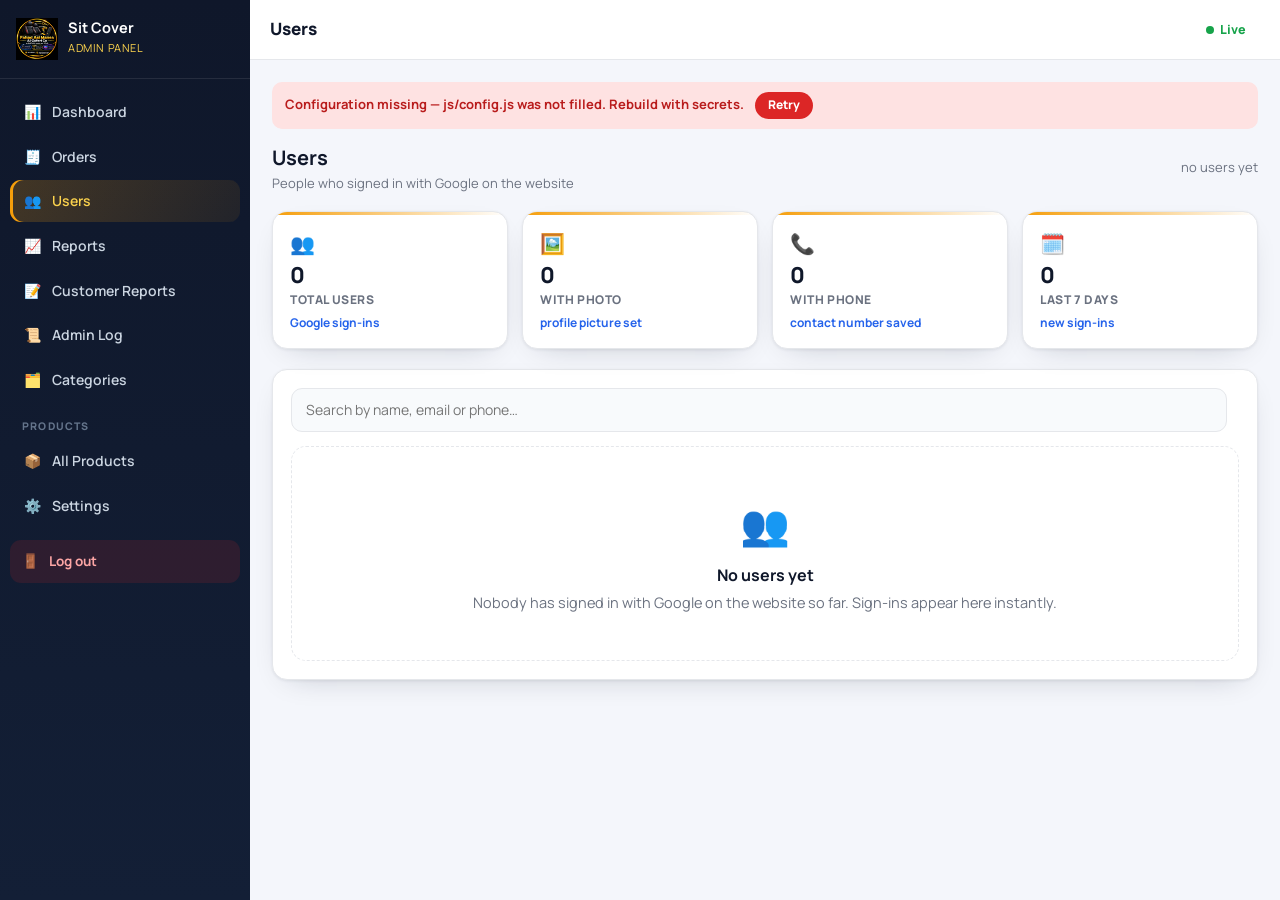
<file: users.html>
<!doctype html>
<html lang="en">
<head>
  <meta charset="utf-8">
  <meta name="viewport" content="width=device-width, initial-scale=1, interactive-widget=resizes-content">
  <title>Users — Sit Cover Admin</title>
  <meta name="robots" content="noindex">
  <link rel="icon" href="assets/shop-logo.webp" type="image/webp">
  <link rel="preconnect" href="https://fonts.googleapis.com">
  <link rel="preconnect" href="https://fonts.gstatic.com" crossorigin>
  <link rel="preload" as="style" href="https://fonts.googleapis.com/css2?family=Manrope:wght@400;600;700;800&display=swap">
  <link rel="stylesheet" href="https://fonts.googleapis.com/css2?family=Manrope:wght@400;600;700;800&display=swap" media="print" onload="this.media=&#39;all&#39;">
  <noscript><link rel="stylesheet" href="https://fonts.googleapis.com/css2?family=Manrope:wght@400;600;700;800&display=swap"></noscript>
  <link rel="stylesheet" href="css/admin.css">
</head>
<body data-nav="users">
  <div id="preloader">
    <div class="pre-card">
      <img src="assets/shop-logo.webp" alt="logo">
      <div class="pre-name">Sit Cover Admin</div>
      <div class="pre-sub">Users</div>
      <div class="pre-bar"><i></i></div>
    </div>
  </div>

  <div class="scrim" id="scrim"></div>
  <aside class="side" id="adminSide"></aside>

  <div class="main">
    <header class="top" id="adminTop"></header>

    <div class="wrap-a">
      <div class="login-err" id="bootErr"></div>

      <div class="page-head">
        <div>
          <h2>Users</h2>
          <div class="sub">People who signed in with Google on the website</div>
        </div>
        <div class="sub" id="uCount">Connecting…</div>
      </div>

      <div class="cards">
        <div class="stat"><div class="se">👥</div><div class="sv" id="uTotal">—</div><div class="sl">Total users</div><div class="ss">Google sign-ins</div></div>
        <div class="stat"><div class="se">🖼️</div><div class="sv" id="uWithPhoto">—</div><div class="sl">With photo</div><div class="ss">profile picture set</div></div>
        <div class="stat"><div class="se">📞</div><div class="sv" id="uWithPhone">—</div><div class="sl">With phone</div><div class="ss">contact number saved</div></div>
        <div class="stat"><div class="se">🗓️</div><div class="sv" id="uNew7">—</div><div class="sl">Last 7 days</div><div class="ss">new sign-ins</div></div>
      </div>

      <div class="card">
        <div class="u-tools">
          <input class="u-search" id="uSearch" type="search" placeholder="Search by name, email or phone…" aria-label="Search users" autocomplete="off">
          <span class="u-hint" id="uShown"></span>
        </div>
        <div id="uList"><div class="empty-box"><div class="big">👥</div><b>Loading users…</b>Waiting for the shop database.</div></div>
      </div>
    </div>
  </div>

  <div id="toast" class="toast"></div>

  <script src="js/config.js"></script>
  <script src="js/common.js"></script>
  <script src="js/users.js"></script>
</body>
</html>
</file>
<file: css/admin.css>
:root {
  --ink: #111827;
  --muted: #6b7280;
  --line: #e5e7eb;
  --bg: #f4f6fb;
  --card: #ffffff;
  --navy: #0f172a;
  --navy2: #1e293b;
  --gold: #f59e0b;
  --gold-l: #fcd34d;
  --gold-d: #d97706;
  --ok: #16a34a;
  --bad: #dc2626;
  --info: #2563eb;
  --side-w: 250px;
  --sh: 0 1px 3px rgba(15, 23, 42, .07), 0 10px 30px -18px rgba(15, 23, 42, .3);
}

* { margin: 0; padding: 0; box-sizing: border-box; }
html { -webkit-text-size-adjust: 100%; }
body {
  font-family: "Manrope", "Segoe UI", Tahoma, Arial, sans-serif;
  background: var(--bg);
  color: var(--ink);
  font-size: 14.5px;
  line-height: 1.55;
  min-height: 100vh;
}
img { max-width: 100%; display: block; }
a { color: inherit; text-decoration: none; }
button, input, select, textarea { font: inherit; color: inherit; }
button { cursor: pointer; background: none; border: 0; }

.toast {
  position: fixed;
  left: 50%;
  bottom: 24px;
  transform: translateX(-50%) translateY(18px);
  background: var(--navy);
  color: #fff;
  padding: 11px 18px;
  border-radius: 999px;
  font-size: 14px;
  font-weight: 600;
  box-shadow: var(--sh);
  opacity: 0;
  pointer-events: none;
  transition: .25s;
  z-index: 9999;
  max-width: 92vw;
  text-align: center;
}
.toast.on { opacity: 1; transform: translateX(-50%) translateY(0); }
.toast.ok { background: var(--ok); }
.toast.err { background: var(--bad); }

#preloader {
  position: fixed;
  inset: 0;
  z-index: 10000;
  background: radial-gradient(1000px 500px at 50% -10%, #1e293b 0%, #0f172a 60%);
  display: flex;
  align-items: center;
  justify-content: center;
  transition: opacity .4s, visibility .4s;
}
#preloader.off { opacity: 0; visibility: hidden; pointer-events: none; }
.pre-card { text-align: center; }
.pre-card img { width: 92px; height: 92px; margin: 0 auto 14px; border-radius: 50%; animation: spin 5s linear infinite; }
@keyframes spin { to { transform: rotate(360deg); } }
.pre-name { color: #fff; font-weight: 800; font-size: 17px; }
.pre-sub { color: var(--gold-l); font-size: 12px; margin-top: 3px; }
.pre-bar { width: 150px; height: 4px; background: rgba(255,255,255,.15); border-radius: 99px; margin: 16px auto 0; overflow: hidden; }
.pre-bar i { display: block; height: 100%; width: 40%; background: linear-gradient(90deg, var(--gold-l), var(--gold)); border-radius: 99px; animation: bar 1.1s ease-in-out infinite; }
@keyframes bar { 0% { transform: translateX(-110%); } 100% { transform: translateX(320%); } }

.side {
  position: fixed;
  top: 0;
  left: 0;
  bottom: 0;
  width: var(--side-w);
  background: linear-gradient(180deg, var(--navy) 0%, #131f36 100%);
  color: #cbd5e1;
  z-index: 600;
  display: flex;
  flex-direction: column;
  overflow-y: auto;
  transition: transform .25s;
}
.side-head {
  display: flex;
  align-items: center;
  gap: 10px;
  padding: 18px 16px;
  border-bottom: 1px solid rgba(255,255,255,.09);
}
.side-head img { width: 42px; height: 42px; }
.side-head b { display: block; color: #fff; font-size: 14.5px; line-height: 1.2; }
.side-head small { font-size: 11px; color: var(--gold-l); letter-spacing: .6px; text-transform: uppercase; }
.side nav { padding: 12px 10px 20px; flex: 1; }
.nav-label { font-size: 10.5px; font-weight: 800; letter-spacing: 1.2px; text-transform: uppercase; color: #64748b; padding: 14px 12px 6px; }
.nav-i {
  display: flex;
  align-items: center;
  gap: 10px;
  padding: 10px 12px;
  border-radius: 11px;
  font-weight: 600;
  font-size: 14px;
  color: #cbd5e1;
  margin-bottom: 3px;
  transition: .13s;
}
.nav-i:hover { background: rgba(255,255,255,.07); color: #fff; }
.nav-i.on { background: linear-gradient(120deg, rgba(245,158,11,.22), rgba(245,158,11,.08)); color: var(--gold-l); box-shadow: inset 3px 0 0 var(--gold); }
.nav-i .ic { width: 20px; text-align: center; }
.nav-sub { font-size: 13px; padding: 8px 12px 8px 26px; }
.nav-sub:hover { color: var(--gold-l); }
.pill {
  margin-left: auto;
  background: var(--bad);
  color: #fff;
  font-size: 11px;
  font-weight: 800;
  min-width: 20px;
  height: 20px;
  padding: 0 6px;
  border-radius: 99px;
  display: inline-flex;
  align-items: center;
  justify-content: center;
}
.pill.hide { display: none; }
.logout {
  display: flex;
  align-items: center;
  gap: 10px;
  width: 100%;
  padding: 11px 12px;
  margin-top: 14px;
  border-radius: 11px;
  background: rgba(220,38,38,.14);
  color: #fca5a5;
  font-weight: 700;
  font-size: 13.5px;
}
.logout:hover { background: rgba(220,38,38,.28); color: #fff; }

/* Page shell — scoped to body so a stray `class="main"` badge/chip inside a
   card can never pick up min-height:100vh and blow up its row. */
body > .main { margin-left: var(--side-w); min-height: 100vh; display: flex; flex-direction: column; }
.top {
  position: sticky;
  top: 0;
  z-index: 500;
  background: rgba(255,255,255,.95);
  backdrop-filter: blur(8px);
  border-bottom: 1px solid var(--line);
  height: 60px;
  display: flex;
  align-items: center;
  gap: 12px;
  padding: 0 20px;
}
#mMenu { display: none; font-size: 20px; width: 38px; height: 38px; border-radius: 10px; }
#mMenu:hover { background: #f1f5f9; }
.top h1 { font-size: 17px; color: var(--navy); font-weight: 800; white-space: nowrap; overflow: hidden; text-overflow: ellipsis; }
.top-r { margin-left: auto; display: flex; align-items: center; gap: 14px; }
.live { color: var(--ok); font-size: 12.5px; font-weight: 800; display: inline-flex; align-items: center; gap: 6px; }
.live i { width: 8px; height: 8px; background: var(--ok); border-radius: 50%; animation: pulse 1.6s infinite; }
@keyframes pulse { 50% { opacity: .35; } }
.adm-email { font-size: 12.5px; color: var(--muted); max-width: 190px; overflow: hidden; text-overflow: ellipsis; white-space: nowrap; }

.wrap-a { padding: 22px; max-width: 1240px; width: 100%; margin: 0 auto; flex: 1; }
.page-head { display: flex; align-items: center; justify-content: space-between; gap: 12px; margin-bottom: 18px; flex-wrap: wrap; }
.page-head h2 { font-size: 20px; color: var(--navy); }
.page-head .sub { font-size: 13px; color: var(--muted); }

.cards { display: grid; grid-template-columns: repeat(auto-fill, minmax(215px, 1fr)); gap: 14px; margin-bottom: 20px; }
.stat {
  background: var(--card);
  border: 1px solid var(--line);
  border-radius: 15px;
  padding: 16px 17px;
  box-shadow: var(--sh);
  position: relative;
  overflow: hidden;
}
.stat::after { content: ""; position: absolute; top: 0; left: 0; right: 0; height: 3px; background: linear-gradient(90deg, var(--gold), transparent); }
.stat .se { font-size: 20px; margin-bottom: 4px; }
.stat .sv { font-size: 22px; font-weight: 900; color: var(--navy); line-height: 1.15; }
.stat .sv small { font-size: 13px; color: var(--muted); font-weight: 700; }
.stat .sl { font-size: 12px; font-weight: 800; letter-spacing: .6px; text-transform: uppercase; color: var(--muted); margin-top: 3px; }
.stat .ss { font-size: 12px; color: var(--info); font-weight: 700; margin-top: 4px; }
.stat.hot .sv { color: var(--bad); }

.card {
  background: var(--card);
  border: 1px solid var(--line);
  border-radius: 15px;
  box-shadow: var(--sh);
  padding: 18px;
  margin-bottom: 18px;
}
.card h3 { font-size: 15.5px; color: var(--navy); margin-bottom: 14px; display: flex; align-items: center; gap: 8px; }

.btn {
  display: inline-flex;
  align-items: center;
  justify-content: center;
  gap: 7px;
  padding: 10px 18px;
  border-radius: 11px;
  font-weight: 800;
  font-size: 13.5px;
  border: 1.5px solid transparent;
  transition: .14s;
}
.btn:disabled { opacity: .5; pointer-events: none; }
.btn-pri { background: linear-gradient(120deg, var(--gold), var(--gold-d)); color: var(--navy); box-shadow: 0 8px 18px -10px rgba(217,119,6,.9); }
.btn-pri:hover { filter: brightness(1.05); }
.btn-dark { background: var(--navy); color: #fff; }
.btn-dark:hover { background: var(--navy2); }
.btn-ghost { background: #fff; border-color: var(--line); color: var(--navy); }
.btn-ghost:hover { border-color: var(--gold); color: var(--gold-d); }
.btn-danger { background: #fee2e2; color: #b91c1c; }
.btn-danger:hover { background: #fecaca; }
.btn-wa { background: #25d366; color: #06281a; }
.btn-sm { padding: 7px 12px; font-size: 12.5px; border-radius: 9px; }
.btn-block { width: 100%; }

.field { margin-bottom: 14px; }
.field label { display: block; font-size: 12.5px; font-weight: 800; color: var(--navy); margin-bottom: 6px; }
.field .req { color: var(--bad); }
.field input, .field textarea, .field select {
  width: 100%;
  border: 1.5px solid var(--line);
  background: #fff;
  border-radius: 11px;
  padding: 11px 13px;
  font-size: 14px;
  outline: none;
  transition: border .15s;
}
.field input:focus, .field textarea:focus, .field select:focus { border-color: var(--gold); box-shadow: 0 0 0 3px rgba(245,158,11,.14); }
.field textarea { min-height: 110px; resize: vertical; }
.field .tip { font-size: 11.5px; color: var(--muted); margin-top: 5px; }
.row2 { display: grid; grid-template-columns: 1fr 1fr; gap: 13px; }
.row3 { display: grid; grid-template-columns: 1fr 1fr 1fr; gap: 13px; }
@media (max-width: 640px) { .row2, .row3 { grid-template-columns: 1fr; } }

.switch { position: relative; display: inline-block; width: 44px; height: 24px; flex: 0 0 auto; }
.switch input { opacity: 0; width: 0; height: 0; }
.switch i {
  position: absolute;
  inset: 0;
  background: #cbd5e1;
  border-radius: 99px;
  transition: .2s;
  cursor: pointer;
}
.switch i::before {
  content: "";
  position: absolute;
  width: 18px;
  height: 18px;
  left: 3px;
  top: 3px;
  background: #fff;
  border-radius: 50%;
  transition: .2s;
  box-shadow: 0 1px 3px rgba(0,0,0,.25);
}
.switch input:checked + i { background: var(--ok); }
.switch input:checked + i::before { transform: translateX(20px); }

.badge { display: inline-flex; align-items: center; gap: 5px; font-size: 11.5px; font-weight: 800; padding: 4px 10px; border-radius: 99px; }
.badge.new { background: #fef3c7; color: #92400e; }
.badge.confirmed { background: #dbeafe; color: #1d4ed8; }
.badge.delivered { background: #dcfce7; color: #15803d; }
.badge.cancelled { background: #fee2e2; color: #b91c1c; }
.badge.stock { background: #dcfce7; color: #15803d; }
.badge.out { background: #fee2e2; color: #b91c1c; }
.badge.cat { background: #f1f5f9; color: var(--navy); }
.settings-tabs { display:flex; gap:8px; flex-wrap:wrap; margin:0 0 16px; }
.settings-tabs .chip { border:1px solid var(--line); background:#fff; padding:8px 13px; border-radius:999px; font-weight:800; font-size:13px; }
.settings-tabs .chip.on { background:var(--navy); border-color:var(--navy); color:#fff; }
.cat-quick { display:flex; gap:8px; overflow-x:auto; padding:0 0 16px; scrollbar-width:thin; }
.cat-quick-btn { flex:0 0 auto; padding:8px 13px; background:#fff; border:1px solid var(--line); border-radius:999px; font-size:12.5px; font-weight:800; color:var(--navy); white-space:nowrap; }
.cat-quick-btn:hover, .cat-quick-btn.on { background:var(--navy); border-color:var(--navy); color:#fff; }
.cat-quick-btn.add { color:var(--gold-d); border-color:#fcd34d; background:#fffbeb; }

.pgrid { display: grid; grid-template-columns: repeat(auto-fill, minmax(190px, 1fr)); gap: 12px; }
.pcard {
  background: var(--card);
  border: 1px solid var(--line);
  border-radius: 15px;
  overflow: hidden;
  box-shadow: var(--sh);
  display: flex;
  flex-direction: column;
}
.pcard .pc-img { aspect-ratio: 4/3; max-height: 150px; background: #eef2f7; position: relative; }
.pcard .pc-img img { width: 100%; height: 100%; object-fit: cover; }
.pcard .pc-img .ph { width: 100%; height: 100%; display: flex; align-items: center; justify-content: center; font-size: 34px; color: #94a3b8; }
.pcard .pc-vid {
  position: absolute;
  top: 8px;
  right: 8px;
  background: rgba(15,23,42,.75);
  color: #fff;
  font-size: 10.5px;
  font-weight: 800;
  padding: 3px 8px;
  border-radius: 99px;
}
.pcard .pc-b { padding: 10px 11px 11px; display: flex; flex-direction: column; gap: 5px; flex: 1; }
.pcard .pc-n { font-weight: 800; color: var(--navy); font-size: 13.5px; line-height: 1.3; display: -webkit-box; -webkit-line-clamp: 2; -webkit-box-orient: vertical; overflow: hidden; }
.pcard .pc-p { font-weight: 900; color: var(--gold-d); font-size: 15px; }
.pcard .pc-was { font-size: 12px; font-weight: 700; color: #9ca3af; text-decoration: line-through; margin-right: 5px; }
.pcard .pc-off {
  position: absolute;
  top: 8px;
  left: 8px;
  background: #dc2626;
  color: #fff;
  font-size: 11px;
  font-weight: 800;
  padding: 3px 8px;
  border-radius: 99px;
  z-index: 2;
}
.pcard .pc-meta { display: flex; gap: 6px; flex-wrap: wrap; align-items: center; }
.pcard .pc-act { display: flex; gap: 6px; margin-top: auto; padding-top: 5px; }
.pcard .pc-act .btn { flex: 1; }

.tbl-wrap { overflow-x: auto; }

/* Dashboard order cards — compact, readable on a phone */
.dorders { display: flex; flex-direction: column; gap: 7px; }
.dorder {
  display: grid;
  grid-template-columns: 1fr auto;
  align-items: center;
  column-gap: 10px;
  row-gap: 2px;
  padding: 8px 11px;
  border: 1px solid var(--line);
  border-radius: 10px;
  background: #fff;
}
.dorder > * { grid-column: 1; min-width: 0; }
.dorder-id { font-size: 12.5px; letter-spacing: .02em; }
.dorder-tot { font-size: 13px; color: #0f172a; }
.dorder-meta {
  display: flex;
  flex-wrap: wrap;
  align-items: center;
  gap: 4px;
  font-size: 11px;
  color: var(--muted);
}
.dorder-meta .dsep { opacity: .5; }
.dorder-cust { font-size: 12px; font-weight: 700; color: #1e293b; overflow-wrap: anywhere; }
.dorder-items { font-size: 11.5px; color: #64748b; line-height: 1.35; overflow-wrap: anywhere; }
.dorder-open { grid-column: 2; grid-row: 1 / span 5; align-self: center; white-space: nowrap; min-height: 34px; padding: 5px 11px; font-size: 12.5px; }

table.tbl { width: 100%; border-collapse: collapse; min-width: 620px; }
.tbl th {
  text-align: left;
  font-size: 11px;
  font-weight: 800;
  text-transform: uppercase;
  letter-spacing: .7px;
  color: var(--muted);
  padding: 10px 12px;
  border-bottom: 2px solid var(--line);
  background: #f8fafc;
}
.tbl th:first-child { border-radius: 10px 0 0 10px; }
.tbl th:last-child { border-radius: 0 10px 10px 0; }
.tbl td { padding: 12px; border-bottom: 1px solid var(--line); vertical-align: middle; font-size: 13.5px; }
.tbl tr:hover td { background: #fafbfd; }
.tbl .t-actions { display: flex; gap: 6px; justify-content: flex-end; }
.icbtn { width: 32px; height: 32px; border-radius: 9px; background: #f1f5f9; display: inline-flex; align-items: center; justify-content: center; font-size: 14px; transition: .13s; }
.icbtn:hover { background: #e2e8f0; }
.icbtn.danger { background: #fee2e2; }
.icbtn.danger:hover { background: #fecaca; }

.chips, .ochips { display: flex; gap: 8px; flex-wrap: wrap; margin-bottom: 16px; }
.chip {
  padding: 8px 15px;
  border-radius: 99px;
  background: #fff;
  border: 1.5px solid var(--line);
  font-weight: 700;
  font-size: 13px;
  color: var(--muted);
  transition: .13s;
}
.chip:hover { border-color: var(--gold); color: var(--gold-d); }
.chip.on { background: var(--navy); border-color: var(--navy); color: #fff; }
.chip .c-n { opacity: .75; font-size: 12px; }

.ocard {
  background: var(--card);
  border: 1px solid var(--line);
  border-radius: 14px;
  box-shadow: var(--sh);
  margin-bottom: 12px;
  overflow: hidden;
}
.ohead { display: flex; align-items: center; gap: 13px; padding: 14px 16px; cursor: pointer; flex-wrap: wrap; }
.ohead:hover { background: #fafbfd; }
.ohead .o-id { font-weight: 900; color: var(--navy); font-size: 14.5px; }
.ohead .o-when { font-size: 12px; color: var(--muted); }
.ohead .o-cust { font-size: 13.5px; color: #374151; }
.ohead .o-tot { margin-left: auto; font-weight: 900; color: var(--gold-d); font-size: 16px; }
.ohead .o-arrow { transition: .2s; color: var(--muted); font-size: 13px; }
.ocard.open .o-arrow { transform: rotate(180deg); }
.obody { display: none; border-top: 1px solid var(--line); padding: 16px; background: #fcfcfe; }
.ocard.open .obody { display: block; }
.kv { display: grid; grid-template-columns: 130px 1fr; gap: 5px 12px; font-size: 13.5px; margin-bottom: 12px; }
.kv .k { color: var(--muted); font-weight: 700; }
.kv .v { color: var(--navy); font-weight: 600; word-break: break-word; }
.o-items { width: 100%; border-collapse: collapse; font-size: 13px; margin-bottom: 12px; }
.o-items td { padding: 7px 9px; border-bottom: 1px dashed var(--line); }
.o-items tr:last-child td { border-bottom: 0; }
.o-items .r { text-align: right; font-weight: 800; }
.ss-thumb { max-height: 170px; border-radius: 11px; border: 1px solid var(--line); cursor: zoom-in; }
.o-actions { display: flex; gap: 9px; flex-wrap: wrap; margin-top: 8px; }

.mask {
  position: fixed;
  inset: 0;
  background: rgba(15,23,42,.5);
  z-index: 800;
  opacity: 0;
  visibility: hidden;
  transition: .22s;
}
.mask.on { opacity: 1; visibility: visible; }
.modal {
  position: fixed;
  top: 0;
  right: 0;
  bottom: 0;
  width: min(520px, 100vw);
  background: #fff;
  z-index: 801;
  transform: translateX(103%);
  transition: transform .28s ease;
  display: flex;
  flex-direction: column;
  box-shadow: -20px 0 60px -20px rgba(15,23,42,.4);
}
.modal.on { transform: translateX(0); }
.m-head {
  display: flex;
  align-items: center;
  gap: 10px;
  padding: 16px 18px;
  border-bottom: 1px solid var(--line);
  background: #fff;
}
.m-head h3 { font-size: 16px; color: var(--navy); }
.m-head .x { margin-left: auto; width: 34px; height: 34px; border-radius: 10px; background: #f1f5f9; font-size: 16px; }
.m-head .x:hover { background: #e2e8f0; }
.m-body { flex: 1; overflow-y: auto; padding: 18px; }
.m-foot { display: flex; gap: 10px; padding: 14px 18px; border-top: 1px solid var(--line); background: #fff; }
.m-foot .btn { flex: 1; }

.drop {
  border: 2px dashed var(--line);
  border-radius: 13px;
  padding: 22px 14px;
  text-align: center;
  color: var(--muted);
  font-size: 13.5px;
  background: #f8fafc;
  cursor: pointer;
  transition: .15s;
}
.drop:hover, .drop.over { border-color: var(--gold); background: #fffbeb; color: var(--gold-d); }
.drop b { display: block; color: var(--navy); font-size: 14.5px; margin-bottom: 3px; }
.mlist { display: flex; flex-direction: column; gap: 9px; margin-top: 12px; }
.mitem {
  display: flex;
  align-items: center;
  gap: 10px;
  border: 1px solid var(--line);
  border-radius: 12px;
  padding: 7px 8px;
  background: #fff;
}
.mitem .mi-thumb { width: 56px; height: 44px; border-radius: 8px; overflow: hidden; background: #eef2f7; flex: 0 0 auto; display: flex; align-items: center; justify-content: center; }
.mitem .mi-thumb img { width: 100%; height: 100%; object-fit: cover; }
.mitem .mi-info { flex: 1 1 auto; min-width: 0; line-height: 1.25; }
.mitem .mi-info b { display: block; font-size: 12.5px; color: var(--navy); white-space: nowrap; overflow: hidden; text-overflow: ellipsis; }
.mitem .mi-info small { display: block; font-size: 11.5px; color: var(--muted); white-space: nowrap; overflow: hidden; text-overflow: ellipsis; }
.mitem .mi-cover { font-size: 10.5px; font-weight: 800; background: var(--gold); color: var(--navy); padding: 3px 8px; border-radius: 99px; }
.mprog { height: 5px; background: #e5e7eb; border-radius: 99px; overflow: hidden; margin-top: 5px; }
.mprog i { display: block; height: 100%; width: 0%; background: var(--gold); transition: width .18s; }
.mitem.err { border-color: #fecaca; background: #fef2f2; }

.empty-box {
  text-align: center;
  padding: 46px 16px;
  background: #fff;
  border: 1.5px dashed var(--line);
  border-radius: 15px;
  color: var(--muted);
}
.empty-box .big { font-size: 40px; margin-bottom: 8px; }
.empty-box b { display: block; color: var(--navy); font-size: 16px; margin-bottom: 4px; }

.login-wrap { min-height: 100vh; display: flex; align-items: center; justify-content: center; padding: 20px; background: radial-gradient(900px 500px at 50% -10%, #1e293b 0%, #0f172a 65%); }
.login-card { width: 100%; max-width: 400px; background: #fff; border-radius: 20px; padding: 30px 26px; box-shadow: 0 40px 80px -30px rgba(0,0,0,.6); }
.login-card .lg { width: 74px; height: 74px; margin: 0 auto 12px; }
.login-card h1 { text-align: center; font-size: 20px; color: var(--navy); }
.login-card .lsub { text-align: center; color: var(--muted); font-size: 13px; margin-bottom: 22px; }
.login-err { display: none; background: #fee2e2; color: #b91c1c; font-size: 13px; font-weight: 700; padding: 10px 13px; border-radius: 10px; margin-bottom: 13px; }
.login-err.on { display: block; }
.pw-wrap { position: relative; }
.pw-wrap input { padding-right: 66px; }
.pw-eye { position: absolute; right: 8px; top: 50%; transform: translateY(-50%); font-size: 12px; font-weight: 800; color: var(--muted); padding: 5px 8px; border-radius: 8px; }
.pw-eye:hover { background: #f1f5f9; color: var(--navy); }
.lnk { text-align: center; margin-top: 14px; font-size: 13px; }
.lnk a, .lnk button { color: var(--info); font-weight: 700; }
.lnk button:hover { text-decoration: underline; }

.tier-grid { display: grid; grid-template-columns: 1fr 1fr; gap: 10px; }
.tier-grid .tier {
  display: flex;
  align-items: center;
  gap: 9px;
  background: #f8fafc;
  border: 1px solid var(--line);
  border-radius: 11px;
  padding: 9px 12px;
}
.tier-grid .tier span { font-size: 12.5px; font-weight: 700; color: var(--muted); flex: 1; }
.tier-grid .tier input { width: 84px; padding: 7px 9px; border: 1.5px solid var(--line); border-radius: 9px; font-size: 13.5px; text-align: center; }

.saved-bar {
  position: sticky;
  bottom: 0;
  background: var(--navy);
  color: #fff;
  padding: 13px 18px;
  border-radius: 14px;
  display: none;
  align-items: center;
  gap: 12px;
  margin-top: 14px;
  box-shadow: var(--sh);
}
.saved-bar.on { display: flex; }
.saved-bar .btn { margin-left: auto; }

.scrim { display: none; }

@media (max-width: 960px) {
  .side { transform: translateX(-104%); }
  .side.on { transform: translateX(0); }
  body > .main { margin-left: 0; }
  #mMenu { display: inline-flex; align-items: center; justify-content: center; }
  .scrim {
    display: block;
    position: fixed;
    inset: 0;
    background: rgba(15,23,42,.5);
    z-index: 550;
    opacity: 0;
    visibility: hidden;
    transition: .2s;
  }
  .scrim.on { opacity: 1; visibility: visible; }
  .wrap-a { padding: 16px; }
  .adm-email { display: none; }
}
@media (max-width: 560px) {
  .cards { grid-template-columns: repeat(2, 1fr); gap: 10px; }
  .stat { padding: 13px; }
  .stat .sv { font-size: 20px; }
  .kv { grid-template-columns: 1fr; gap: 2px; }
  .kv .k { margin-top: 7px; }
}

.bnav {
  display: none;
  position: fixed;
  left: 0;
  right: 0;
  bottom: 0;
  background: rgba(255, 255, 255, .97);
  backdrop-filter: blur(8px);
  border-top: 1px solid var(--line);
  box-shadow: 0 -10px 30px -20px rgba(15, 23, 42, .5);
  z-index: 700;
  padding-bottom: env(safe-area-inset-bottom, 0);
}
.bnav a {
  flex: 1;
  display: flex;
  flex-direction: column;
  align-items: center;
  gap: 3px;
  padding: 9px 2px 7px;
  font-size: 10px;
  font-weight: 800;
  letter-spacing: .2px;
  color: var(--muted);
  position: relative;
  transition: color .13s;
}
.bnav a svg {
  width: 21px;
  height: 21px;
  stroke: currentColor;
  fill: none;
  stroke-width: 1.9;
  stroke-linecap: round;
  stroke-linejoin: round;
}
.bnav a.on { color: var(--gold-d); }
.bnav .pill { position: absolute; top: 4px; left: calc(50% + 7px); margin: 0; font-size: 9.5px; min-width: 17px; height: 17px; }

@media (max-width: 960px) {
  .bnav { display: flex; }
  body > .main { padding-bottom: 62px; }
  .toast { bottom: 74px; }
  .saved-bar { bottom: 8px; }
}

.boot-retry {
  margin-left: 8px;
  background: var(--bad);
  color: #fff;
  font-size: 12px;
  font-weight: 800;
  padding: 4px 13px;
  border-radius: 99px;
  border: 0;
}
.boot-retry:hover { filter: brightness(1.1); }

.newcat {
  display: flex;
  gap: 8px;
  flex-wrap: wrap;
  margin-top: 9px;
  padding: 11px;
  background: linear-gradient(120deg, rgba(245, 158, 11, .08), rgba(245, 158, 11, .03));
  border: 1.5px dashed rgba(245, 158, 11, .55);
  border-radius: 12px;
}
.newcat[hidden] { display: none !important; }
.newcat input {
  flex: 1 1 150px;
  min-width: 0;
  border: 1.5px solid var(--line);
  background: #fff;
  border-radius: 10px;
  padding: 9px 11px;
  font-size: 13.5px;
  outline: none;
}
.newcat input:focus { border-color: var(--gold); box-shadow: 0 0 0 3px rgba(245, 158, 11, .14); }
.newcat input#ncIcon { flex: 0 0 64px; text-align: center; }

.lg-chips {
  display: flex;
  justify-content: center;
  gap: 6px;
  flex-wrap: wrap;
  margin: -8px 0 20px;
}
.lg-chips i {
  font-style: normal;
  font-size: 10.5px;
  font-weight: 800;
  color: var(--gold-d);
  background: #fef3c7;
  border: 1px solid #fde68a;
  padding: 3px 10px;
  border-radius: 99px;
  white-space: nowrap;
}

.stat { transition: transform .15s, box-shadow .15s; }
.stat:hover { transform: translateY(-2px); box-shadow: 0 14px 34px -20px rgba(15, 23, 42, .45); }
.stat.hot { background: linear-gradient(135deg, #fff 0%, #fff7ed 100%); border-color: #fde68a; }
.pcard { transition: transform .15s, box-shadow .15s; }
.pcard:hover { transform: translateY(-3px); box-shadow: 0 16px 36px -22px rgba(15, 23, 42, .5); }
.pcard { cursor: pointer; }
.pcard .pc-act, .pcard .pc-stock { cursor: default; }
@media (max-width: 560px) {
  .pgrid { grid-template-columns: repeat(2, minmax(0, 1fr)); gap: 9px; }
  .pcard .pc-img { max-height: 120px; }
  .pcard .pc-b { padding: 8px; }
  .pcard .pc-act { flex-direction: column; }
}

/* ------------------------------------------------------------------ *
 * Settings → Branding
 * ------------------------------------------------------------------ */
.brand-grid {
  display: grid;
  grid-template-columns: repeat(auto-fit, minmax(300px, 1fr));
  gap: 14px;
  margin-top: 14px;
}
.brand-slot {
  position: relative;
  display: flex;
  gap: 14px;
  align-items: flex-start;
  padding: 14px;
  border: 1px solid var(--line, #e5e7eb);
  border-radius: 14px;
  background: #fff;
}
.bs-prev {
  flex: none;
  display: flex;
  align-items: center;
  justify-content: center;
  overflow: hidden;
  background: repeating-conic-gradient(#f1f5f9 0% 25%, #fff 0% 50%) 50% / 16px 16px;
  border: 1px solid var(--line, #e5e7eb);
  border-radius: 12px;
}
.bs-prev img { width: 100%; height: 100%; object-fit: contain; display: block; }
.bs-logo { width: 74px; height: 74px; padding: 6px; }
.bs-ico { width: 46px; height: 46px; padding: 4px; }
.bs-banner { width: 120px; height: 74px; }
.bs-banner img { object-fit: cover; }
.bs-meta { min-width: 0; flex: 1; }
.bs-meta b { display: block; font-size: 14.5px; margin-bottom: 3px; }
.bs-meta small { display: block; color: var(--muted, #6b7280); font-size: 12.2px; line-height: 1.45; }
.bs-acts { display: flex; flex-wrap: wrap; gap: 8px; margin-top: 10px; }
.bs-state {
  position: absolute;
  top: 10px;
  right: 10px;
  padding: 3px 9px;
  border-radius: 999px;
  background: #f1f5f9;
  color: #64748b;
  font-size: 11px;
  font-weight: 800;
  letter-spacing: .04em;
  text-transform: uppercase;
}
.bs-state.on { background: #dcfce7; color: #15803d; }

@media (max-width: 640px) {
  .brand-slot { flex-direction: column; }
  .bs-banner { width: 100%; height: 110px; }
}

/* ------------------------------------------------------------------ *
 * Orders — list cards, payment-proof thumb, detail values
 * ------------------------------------------------------------------ */
.olist { display: block; }

.ocard .oc-main {
  display: flex;
  gap: 14px;
  align-items: flex-start;
  padding: 14px 16px;
  cursor: pointer;
  transition: background .13s;
}
.ocard .oc-main:hover { background: #fafbfd; }
.ocard .oc-l { flex: 1 1 auto; min-width: 0; }
.ocard .oc-top { display: flex; align-items: center; gap: 8px; flex-wrap: wrap; margin-bottom: 7px; }
.ocard .oc-top > b { font-weight: 900; color: var(--navy); font-size: 14.5px; letter-spacing: .02em; }
.ocard .oc-cust { font-size: 14.5px; font-weight: 700; color: #1f2937; }
.ocard .oc-addr {
  font-size: 12.5px;
  color: var(--muted);
  margin-top: 3px;
  white-space: nowrap;
  overflow: hidden;
  text-overflow: ellipsis;
}
.ocard .oc-items { font-size: 13.2px; color: #475569; margin-top: 6px; line-height: 1.45; }
.ocard .oc-meta { font-size: 12.2px; color: var(--muted); margin-top: 7px; }

.ocard .oc-r {
  flex: none;
  display: flex;
  flex-direction: column;
  align-items: flex-end;
  gap: 9px;
  min-width: 116px;
}
.ocard .oc-total { font-weight: 900; color: var(--gold-d); font-size: 17px; white-space: nowrap; }
.ocard .oc-open { flex: none; }

.badge.wa { background: #dcfce7; color: #15803d; }
.badge.wa::before { content: ''; }

.oc-shot {
  width: 58px;
  height: 58px;
  border-radius: 11px;
  overflow: hidden;
  border: 1px solid var(--line);
  background: #f1f5f9;
  display: flex;
  align-items: center;
  justify-content: center;
  font-size: 20px;
  padding: 0;
  cursor: zoom-in;
  flex: none;
}
.oc-shot img { width: 100%; height: 100%; object-fit: cover; display: block; }

.val {
  font-size: 14.5px;
  font-weight: 700;
  color: var(--navy);
  line-height: 1.55;
  word-break: break-word;
}
.val a { font-weight: 700; }
.val.big-v { font-size: 24px; font-weight: 900; color: var(--gold-d); }
.val.muted-v { font-weight: 600; color: var(--muted); font-size: 13.5px; }

img.shot {
  display: block;
  width: 100%;
  max-height: 320px;
  object-fit: contain;
  border: 1px solid var(--line);
  border-radius: 12px;
  background: #f8fafc;
}
img.mini {
  width: 44px;
  height: 44px;
  object-fit: cover;
  border-radius: 9px;
  border: 1px solid var(--line);
  display: block;
}

@media (max-width: 620px) {
  .ocard .oc-main { flex-direction: column; }
  .ocard .oc-r {
    flex-direction: row;
    align-items: center;
    justify-content: space-between;
    width: 100%;
    min-width: 0;
  }
}

/* ------------------------------------------------------------------ *
 * Shared icon rendering
 * ------------------------------------------------------------------ */
.ico { display: inline-flex; align-items: center; justify-content: center; flex: none; line-height: 1; }
.ico-box { width: 1.15em; height: 1.15em; }
.ico-img { width: 100%; height: 100%; object-fit: contain; display: block; }
.nav-i .ic .ico { font-size: inherit; }

/* ------------------------------------------------------------------ *
 * Category icon picker
 * ------------------------------------------------------------------ */
.icon-picker { margin-top: 10px; border: 1px solid var(--line); border-radius: 13px; background: #fcfcfe; padding: 12px; }
.ip-sec + .ip-sec { margin-top: 12px; padding-top: 12px; border-top: 1px dashed var(--line); }
.ip-lab {
  display: block;
  font-size: 11px;
  font-weight: 800;
  letter-spacing: .08em;
  text-transform: uppercase;
  color: var(--muted);
  margin-bottom: 7px;
}
.ip-grid { display: flex; flex-wrap: wrap; gap: 6px; }
.ip-b {
  min-width: 38px;
  height: 38px;
  padding: 0 7px;
  display: inline-flex;
  align-items: center;
  justify-content: center;
  border: 1px solid var(--line);
  border-radius: 10px;
  background: #fff;
  font-size: 18px;
  cursor: pointer;
  transition: border-color .13s, background .13s, transform .1s;
}
.ip-b:hover { border-color: var(--gold); transform: translateY(-1px); }
.ip-b.on { border-color: var(--navy); background: var(--navy); }
.ip-b.on .ico-img { filter: invert(1) brightness(2); }
.ip-acts .btn { height: 38px; }

.ip-preview {
  display: flex;
  align-items: center;
  gap: 11px;
  margin-top: 12px;
  padding: 10px 12px;
  background: #f8fafc;
  border: 1px solid var(--line);
  border-radius: 12px;
}
.ip-prev {
  width: 44px;
  height: 44px;
  flex: none;
  display: inline-flex;
  align-items: center;
  justify-content: center;
  border-radius: 11px;
  background: #fff;
  border: 1px solid var(--line);
  font-size: 22px;
  overflow: hidden;
}
.ip-prev .ico { width: 26px; height: 26px; }
.ip-prev.empty { color: var(--muted); font-size: 16px; }
.ip-cap { font-size: 12.5px; color: var(--muted); font-weight: 600; }

/* ------------------------------------------------------------------ *
 * Product media — 6 fixed slots
 * ------------------------------------------------------------------ */
.mitem { display: flex; align-items: center; gap: 11px; padding: 9px 11px; }
.mi-badge {
  flex: none;
  font-size: 10px;
  font-weight: 800;
  letter-spacing: .06em;
  text-transform: uppercase;
  background: #f1f5f9;
  color: #64748b;
  padding: 3px 8px;
  border-radius: 99px;
  white-space: nowrap;
}
.mi-badge.is-main { background: var(--navy); color: #fff; }
.mitem.is-empty { border-style: dashed; background: #fcfcfe; }
.mitem.is-empty .mi-thumb { background: transparent; border: 1px dashed #cbd5e1; color: var(--muted); font-size: 20px; }
.mitem.is-empty .mi-info b { color: var(--muted); font-weight: 700; }
.mitem .icbtn { flex: none; }

@media (max-width: 560px) {
  /* one tight row per slot — wrapping doubled every card's height */
  .mitem { flex-wrap: nowrap; gap: 7px; padding: 6px 7px; }
  .mitem .mi-thumb { width: 46px; height: 40px; }
  .mitem .mi-info { flex: 1 1 auto; min-width: 0; }
  .mitem .mi-info b { font-size: 12px; }
  .mitem .mi-info small { font-size: 10.5px; }
  .mi-badge { font-size: 9px; padding: 2px 6px; letter-spacing: .04em; }
  .mitem.is-empty .mi-thumb { font-size: 16px; }
}

/* ------------------------------------------------------------------ *
 * Touch targets, wrapping footers, focus & motion
 * ------------------------------------------------------------------ */
.m-foot { flex-wrap: wrap; }
.m-foot .btn { flex: 1 1 130px; min-height: 44px; text-align: center; }

@media (pointer: coarse) {
  .btn { min-height: 44px; }
  .btn-sm { min-height: 40px; }
  .icbtn { width: 44px; height: 44px; }
  .chip { min-height: 40px; }
  .ip-b { min-width: 44px; height: 44px; }
}

:focus-visible {
  outline: 3px solid var(--gold);
  outline-offset: 2px;
  border-radius: 8px;
}
.btn:disabled, .btn[disabled] { opacity: .5; cursor: not-allowed; }

@media (prefers-reduced-motion: reduce) {
  *, *::before, *::after {
    animation-duration: .01ms !important;
    animation-iteration-count: 1 !important;
    transition-duration: .01ms !important;
    scroll-behavior: auto !important;
  }
}

.mlabel { display: block; font-size: 12.5px; font-weight: 800; color: var(--navy); margin-bottom: 6px; }
.mlabel b { color: var(--gold-d); }

/* Keep the actions column reachable while a wide table scrolls sideways */
.tbl th:last-child, .tbl td:last-child { position: sticky; right: 0; z-index: 1; }
.tbl th:last-child { background: #f8fafc; }
.tbl td:last-child { background: #fff; box-shadow: -12px 0 14px -14px rgba(15, 23, 42, .5); }
.tbl tr:hover td:last-child { background: #fafbfd; }
.tbl-wrap { -webkit-overflow-scrolling: touch; }

/* ------------------------------------------------------------------ *
 * Registered users (Google sign-ins)
 * ------------------------------------------------------------------ */
a.stat.stat-link {
  display: block;
  color: inherit;
  text-decoration: none;
  transition: transform .15s, box-shadow .15s, border-color .15s;
}
a.stat.stat-link:hover {
  transform: translateY(-2px);
  border-color: var(--gold);
  box-shadow: 0 16px 32px -20px rgba(15, 23, 42, .55);
}
a.stat.stat-link .ss::after { content: " →"; }

.u-tools { display: flex; align-items: center; gap: 12px; flex-wrap: wrap; margin-bottom: 14px; }
.u-search {
  flex: 1 1 240px;
  min-width: 0;
  min-height: 44px;
  padding: 10px 14px;
  border: 1px solid var(--line);
  border-radius: 11px;
  background: #f8fafc;
  font-size: 14px;
}
.u-search:focus { outline: none; border-color: var(--gold); box-shadow: 0 0 0 3px rgba(245, 158, 11, .16); background: #fff; }
.u-hint { font-size: 12.5px; color: var(--muted); font-weight: 700; white-space: nowrap; }

.ulist { display: flex; flex-direction: column; gap: 11px; }

.ucard {
  display: flex;
  align-items: flex-start;
  gap: 13px;
  padding: 14px;
  border: 1px solid var(--line);
  border-radius: 14px;
  background: #fff;
  transition: border-color .13s, box-shadow .13s;
}
.ucard:hover { border-color: #d8dee9; box-shadow: 0 12px 26px -22px rgba(15, 23, 42, .55); }

.uc-av { flex: none; }
.uc-av img, .uc-av .uc-ph, .uc-av .img-fb {
  width: 52px;
  height: 52px;
  border-radius: 50%;
  object-fit: cover;
  display: flex;
  align-items: center;
  justify-content: center;
  background: linear-gradient(135deg, #e2e8f0, #f1f5f9);
  color: var(--navy);
  font-weight: 900;
  font-size: 20px;
  border: 2px solid var(--gold);
}

.uc-main { flex: 1 1 auto; min-width: 0; }
.uc-top { display: flex; align-items: center; gap: 8px; flex-wrap: wrap; margin-bottom: 4px; }
.uc-top > b { font-size: 15px; font-weight: 900; color: var(--navy); overflow-wrap: anywhere; }
.badge.google { background: #fee2e2; color: #b91c1c; }
.uc-mail { font-size: 13.4px; overflow-wrap: anywhere; }
.uc-mail a { color: var(--info); font-weight: 700; }
.uc-mail a:hover { text-decoration: underline; }
.uc-meta { font-size: 12.3px; color: var(--muted); margin-top: 6px; line-height: 1.6; }
.uc-meta .dot { margin: 0 6px; opacity: .55; }
.uc-info {
  margin-top: 7px;
  font-size: 13px;
  color: #475569;
  background: #f8fafc;
  border: 1px solid var(--line);
  border-radius: 10px;
  padding: 8px 10px;
  line-height: 1.5;
  overflow-wrap: anywhere;
  white-space: pre-wrap;
}
.uc-r { flex: none; display: flex; flex-direction: column; gap: 7px; }
.uc-r .btn { white-space: nowrap; }

@media (max-width: 640px) {
  .ucard { flex-wrap: wrap; }
  .uc-main { flex: 1 1 calc(100% - 65px); }
  .uc-r { flex: 1 1 100%; flex-direction: row; }
  .uc-r .btn { flex: 1 1 auto; text-align: center; justify-content: center; }
}

/* Letter tile shown when a profile picture fails to load */
.img-fb {
  width: 100%;
  height: 100%;
  display: inline-flex;
  align-items: center;
  justify-content: center;
  background: linear-gradient(135deg, #e2e8f0, #f1f5f9);
  color: var(--navy);
  font-weight: 900;
  line-height: 1;
  font-size: 19px;
  text-transform: uppercase;
  border-radius: 50%;
}

/* Order status: out for delivery */
.badge.shipped { background: #ffedd5; color: #9a3412; }

/* Delivery plan fields inside the order modal */
.dl-plan {
  background: #fffbeb;
  border: 1px solid #fde68a;
  border-radius: 12px;
  padding: 13px;
  margin-top: 4px;
}
.dl-plan .dl-title {
  font-size: 12.5px;
  font-weight: 800;
  letter-spacing: .4px;
  text-transform: uppercase;
  color: #92400e;
  margin-bottom: 10px;
}
.dl-plan .row2 { display: grid; grid-template-columns: 1fr 1fr; gap: 10px; }
.dl-plan .field { margin-bottom: 10px; }
.dl-plan .field:last-child { margin-bottom: 0; }
.dl-plan label { font-size: 12.5px; font-weight: 700; color: #78350f; }
.dl-plan input {
  width: 100%;
  min-height: 42px;
  border: 1px solid #fcd34d;
  border-radius: 9px;
  background: #fff;
  padding: 8px 10px;
  font-size: 14px;
}
.dl-plan input:focus { outline: 2px solid var(--gold); outline-offset: 1px; }
.dl-plan .dl-hint { font-size: 12px; color: #92400e; margin-top: 2px; }
.dl-actions { display: flex; gap: 9px; margin-top: 12px; }
.dl-actions .btn { flex: 1; min-height: 44px; }
.dl-saved { font-size: 12.6px; color: #15803d; font-weight: 700; margin-top: 8px; }
.dl-empty { font-size: 12.6px; color: var(--muted); font-style: italic; }

/* Buyer account line in the order modal */
.ord-acct {
  display: flex;
  align-items: center;
  gap: 8px;
  flex-wrap: wrap;
  font-size: 13px;
  color: var(--muted);
  background: #f8fafc;
  border: 1px solid var(--line);
  border-radius: 10px;
  padding: 9px 11px;
  margin-top: 8px;
}
.ord-acct b { color: var(--navy); overflow-wrap: anywhere; }

@media (max-width: 560px) {
  .dl-plan .row2 { grid-template-columns: 1fr; }
}

/* ------------------------------------------------------------------
 * Admin login card — dark header band, clear hierarchy
 * ------------------------------------------------------------------ */
.login-card { padding: 0; overflow: hidden; }
.lg-top {
  background:
    radial-gradient(120% 100% at 50% -30%, rgba(245, 158, 11, .35), transparent 65%),
    linear-gradient(160deg, #1e293b, #0f172a);
  color: #fff;
  text-align: center;
  padding: 30px 24px 24px;
}
.lg-top .lg {
  width: 72px;
  height: 72px;
  margin: 0 auto;
  border-radius: 50%;
  background: #fff;
  border: 3px solid rgba(245, 158, 11, .75);
  box-shadow: 0 18px 36px -18px rgba(245, 158, 11, .9);
}
.lg-top h1 { color: #fff; font-size: 20px; margin-top: 14px; letter-spacing: .3px; }
.lg-top .lsub { color: #cbd5e1; margin-bottom: 0; }
.lg-shield {
  display: inline-flex;
  align-items: center;
  gap: 7px;
  margin-top: 14px;
  padding: 6px 14px;
  border-radius: 99px;
  background: rgba(245, 158, 11, .16);
  border: 1px solid rgba(245, 158, 11, .45);
  color: #fcd34d;
  font-size: 11.5px;
  font-weight: 800;
  letter-spacing: .3px;
}
.lg-shield svg { width: 15px; height: 15px; fill: none; stroke: currentColor; stroke-width: 1.9; stroke-linecap: round; stroke-linejoin: round; }

.lg-body { padding: 22px 24px 6px; }
.lg-body .lg-chips { margin: 0 0 18px; }
.login-card .lg-body .field { margin-bottom: 15px; }
.login-card .lg-body input {
  width: 100%;
  min-height: 46px;
  border: 1.5px solid var(--line);
  border-radius: 11px;
  padding: 10px 13px;
  font-size: 15px;
  background: #f8fafc;
}
.login-card .lg-body input:focus {
  outline: none;
  border-color: var(--gold);
  background: #fff;
  box-shadow: 0 0 0 4px rgba(245, 158, 11, .14);
}
.login-card .lg-body label { font-size: 13px; font-weight: 800; color: #475569; }
.pw-wrap input { padding-right: 66px; }
.lg-go {
  min-height: 50px;
  font-size: 15.5px;
  border-radius: 12px;
  margin-top: 4px;
}

.lg-foot {
  border-top: 1px solid var(--line);
  background: #f8fafc;
  padding: 14px 24px;
  text-align: center;
  font-size: 12.3px;
  color: var(--muted);
  display: flex;
  flex-direction: column;
  gap: 6px;
  line-height: 1.5;
}
.lg-foot a { color: var(--info); font-weight: 800; }
.lg-foot a:hover { text-decoration: underline; }

@media (max-width: 420px) {
  .login-card { border-radius: 16px; }
  .lg-top { padding: 24px 18px 20px; }
  .lg-body { padding: 18px 18px 6px; }
  .lg-foot { padding: 13px 18px; }
}

/* Order card quick actions — call / email / WhatsApp / delete right on the row */
.oc-acts {
  display: flex;
  flex-wrap: wrap;
  gap: 7px;
  padding: 9px 12px;
  border-top: 1px dashed #e6ebf2;
  background: #fafcff;
  border-radius: 0 0 14px 14px;
}
.ocard .oc-acts { margin-top: 9px; }
.oc-act {
  display: inline-flex;
  align-items: center;
  gap: 5px;
  padding: 6px 11px;
  border-radius: 99px;
  border: 1px solid #dbe3ee;
  background: #fff;
  color: #334155;
  font-size: 12.2px;
  font-weight: 700;
  line-height: 1.2;
  text-decoration: none;
  cursor: pointer;
  transition: background .14s, border-color .14s, color .14s, transform .14s;
}
.oc-act:hover { background: #f1f5fb; border-color: #c7d3e3; color: #0f172a; transform: translateY(-1px); }
.oc-act.oc-del { border-color: #fecaca; color: #dc2626; background: #fff5f5; }
.oc-act.oc-del:hover { background: #fee2e2; border-color: #fca5a5; color: #b91c1c; }

/* Full-screen photo viewer (profile DP / payment proof) */
.img-view {
  position: fixed;
  inset: 0;
  z-index: 9999;
  background: rgba(6, 10, 20, .94);
  display: flex;
  align-items: center;
  justify-content: center;
  padding: 22px;
  opacity: 0;
  visibility: hidden;
  transition: opacity .2s;
}
.img-view.on { opacity: 1; visibility: visible; }
.img-view img {
  max-width: 100%;
  max-height: 100%;
  object-fit: contain;
  border-radius: 12px;
  box-shadow: 0 30px 70px -30px rgba(0, 0, 0, .9);
}
.img-view-x {
  position: absolute;
  top: 16px;
  right: 16px;
  width: 42px;
  height: 42px;
  border-radius: 50%;
  border: 1px solid rgba(255, 255, 255, .25);
  background: rgba(255, 255, 255, .1);
  color: #fff;
  font-size: 17px;
  cursor: pointer;
}
.img-view-x:hover { background: rgba(255, 255, 255, .22); }

/* Avatar becomes a button that opens the full DP */
.uc-dp { display: block; padding: 0; border: 0; background: none; cursor: zoom-in; border-radius: 50%; }
.uc-dp:hover { outline: 3px solid rgba(245, 158, 11, .5); outline-offset: 2px; }

/* Customer report — attached screenshot */
.rp-shots { margin-top: 9px; }
.rp-thumb {
  display: inline-block;
  padding: 0;
  border: 1px solid var(--line);
  border-radius: 10px;
  overflow: hidden;
  background: #0f172a;
  cursor: zoom-in;
  max-width: 210px;
}
.rp-thumb img { display: block; width: 100%; max-height: 140px; object-fit: contain; }
.rp-thumb:hover { border-color: var(--gold); }

/* ---------- Round 7b: user full-detail modal ---------- */
.udetail-back {
  position: fixed; inset: 0; z-index: 90;
  background: rgba(15, 23, 42, .55);
  display: flex; align-items: center; justify-content: center;
  padding: 20px;
}
.udetail-card {
  background: #fff; border-radius: 18px; width: 100%; max-width: 460px;
  max-height: 88vh; overflow: auto; padding: 22px;
  box-shadow: 0 30px 70px -30px rgba(15, 23, 42, .7);
}
.udetail-top { display: flex; align-items: center; gap: 14px; margin-bottom: 16px; }
.udetail-top b { font-size: 17px; display: block; }
.uc-av-lg { width: 60px; height: 60px; flex: none; }
.udetail-x {
  margin-left: auto; flex: none; width: 38px; height: 38px; border-radius: 50%;
  border: 1.5px solid var(--line, #e5e7eb); background: #fff; font-size: 16px; cursor: pointer;
}
.udetail-x:hover { border-color: var(--gold, #d97706); }
.udetail-rows { display: flex; flex-direction: column; gap: 2px; }
.udetail-row {
  display: flex; justify-content: space-between; gap: 14px;
  padding: 10px 0; border-bottom: 1px solid #f1f5f9; font-size: 13.5px;
}
.udetail-row span { color: #64748b; flex: none; }
.udetail-row b { text-align: right; word-break: break-word; }
.udetail-acts { display: flex; flex-wrap: wrap; gap: 8px; margin-top: 18px; }
.udetail-acts .btn { flex: 1 1 auto; min-height: 44px; }
:focus-visible { outline: 3px solid var(--gold, #d97706); outline-offset: 2px; }
@media (prefers-reduced-motion: no-preference) {
  .btn, .ucard, .chip, .stat { transition: transform .18s ease, box-shadow .18s ease, border-color .18s ease; }
  .btn:active { transform: scale(.99); }
}
@media (prefers-reduced-motion: reduce) {
  *, *::before, *::after { animation-duration: .001ms !important; transition-duration: .001ms !important; }
}

/* Round 7b — login polish */
.lg-go {
  width: 100%;
  transition: transform .18s ease, box-shadow .18s ease, filter .18s ease;
  box-shadow: 0 12px 26px -14px rgba(217, 119, 6, .7);
}
.lg-go:hover, .lg-go:focus-visible { transform: translateY(-1px); filter: brightness(1.05); }
.lg-go:active { transform: translateY(0) scale(.99); }
.pw-eye { min-height: 34px; }

/* ---------- Round 7c: user detail purchase stats ---------- */
.udetail-stats { margin-top: 16px; padding-top: 14px; border-top: 1.5px dashed #e5e7eb; }
.udetail-loading { font-size: 13px; color: #6b7280; padding: 6px 0; }
.ustat-grid { display: grid; grid-template-columns: repeat(4, 1fr); gap: 8px; margin-bottom: 14px; }
.ustat { background: #f9fafb; border: 1px solid #e5e7eb; border-radius: 10px; padding: 9px 6px; text-align: center; }
.ustat b { display: block; font-size: 16px; color: #111827; line-height: 1.3; word-break: break-word; }
.ustat span { font-size: 10px; font-weight: 700; letter-spacing: .3px; text-transform: uppercase; color: #6b7280; }
.ustat-sec { margin-bottom: 12px; }
.ustat-sec h4 { font-size: 11px; font-weight: 800; letter-spacing: .4px; text-transform: uppercase; color: #6b7280; margin: 0 0 7px; }
.ustat-row { display: flex; justify-content: space-between; gap: 10px; font-size: 13px; padding: 6px 0; border-bottom: 1px solid #f3f4f6; }
.ustat-row span { color: #111827; }
.ustat-row b { color: #374151; white-space: nowrap; }
.ustat-empty { font-size: 12.5px; color: #9ca3af; }
@media (max-width: 560px) { .ustat-grid { grid-template-columns: repeat(2, 1fr); } }

/* ---------- Round 8: compact user cards, order history rows, danger zone, logs ---------- */
.ucard-mini { align-items: center; padding: 10px 12px; gap: 11px; }
.ucard-mini .uc-av img, .ucard-mini .uc-av .uc-ph, .ucard-mini .uc-av .img-fb {
  width: 42px; height: 42px; font-size: 16px;
}
.ucard-mini .uc-top { margin-bottom: 2px; }
.ucard-mini .uc-top > b { font-size: 14px; }
.ucard-mini .uc-mail { font-size: 12.5px; color: #475569; }
.ucard-mini .uc-meta { margin-top: 2px; font-size: 11.5px; }
.ucard-mini .uc-r { align-self: center; }
.ucard-mini .uc-r .btn { min-height: 38px; padding: 7px 18px; }

.ustat-order { text-decoration: none; cursor: pointer; }
.ustat-order:hover { background: #f9fafb; }
.ustat-st { font-style: normal; font-size: 11px; font-weight: 800; padding: 2px 7px; border-radius: 6px; background: #f1f5f9; color: #475569; margin-left: 4px; }
.ustat-st.new { background: #fef3c7; color: #92400e; }
.ustat-st.confirmed { background: #dbeafe; color: #1e40af; }
.ustat-st.shipped { background: #ede9fe; color: #5b21b6; }
.ustat-st.delivered { background: #dcfce7; color: #166534; }
.ustat-st.cancelled { background: #fee2e2; color: #991b1b; }

.danger-zone { border-color: #fca5a5 !important; background: linear-gradient(180deg, #fff 0%, #fef2f2 100%); }
.danger-zone .dz-warn {
  background: #fef2f2; border: 1.5px solid #fca5a5; border-radius: 10px;
  padding: 12px 14px; font-size: 13.5px; line-height: 1.55; color: #7f1d1d; margin-bottom: 16px;
}
.danger-zone .dz-warn b { color: #991b1b; }
.dz-row { display: flex; flex-wrap: wrap; gap: 10px; margin-top: 6px; }
.dz-row .btn { flex: 1 1 200px; min-height: 48px; }
.btn-danger-solid { background: #dc2626; color: #fff; border: 0; }
.btn-danger-solid:hover { background: #b91c1c; }
.btn-kill { background: #111827; color: #fff; border: 0; }
.btn-kill:hover { background: #000; }

.log-list { display: flex; flex-direction: column; gap: 7px; }
.log-row {
  display: flex; align-items: flex-start; gap: 11px;
  padding: 9px 12px; border: 1px solid var(--line); border-radius: 10px; background: #fff;
}
.log-when { flex: none; font-size: 11.5px; color: var(--muted); min-width: 118px; line-height: 1.45; }
.log-who { flex: none; font-size: 12px; font-weight: 800; color: var(--info); max-width: 140px; overflow: hidden; text-overflow: ellipsis; white-space: nowrap; }
.log-what { flex: 1 1 auto; min-width: 0; font-size: 13px; }
.log-what b { display: block; color: var(--navy); }
.log-what span { color: #64748b; font-size: 12.5px; overflow-wrap: anywhere; }
@media (max-width: 640px) {
  .log-row { flex-wrap: wrap; }
  .log-when, .log-who { min-width: 0; }
}
</file>
